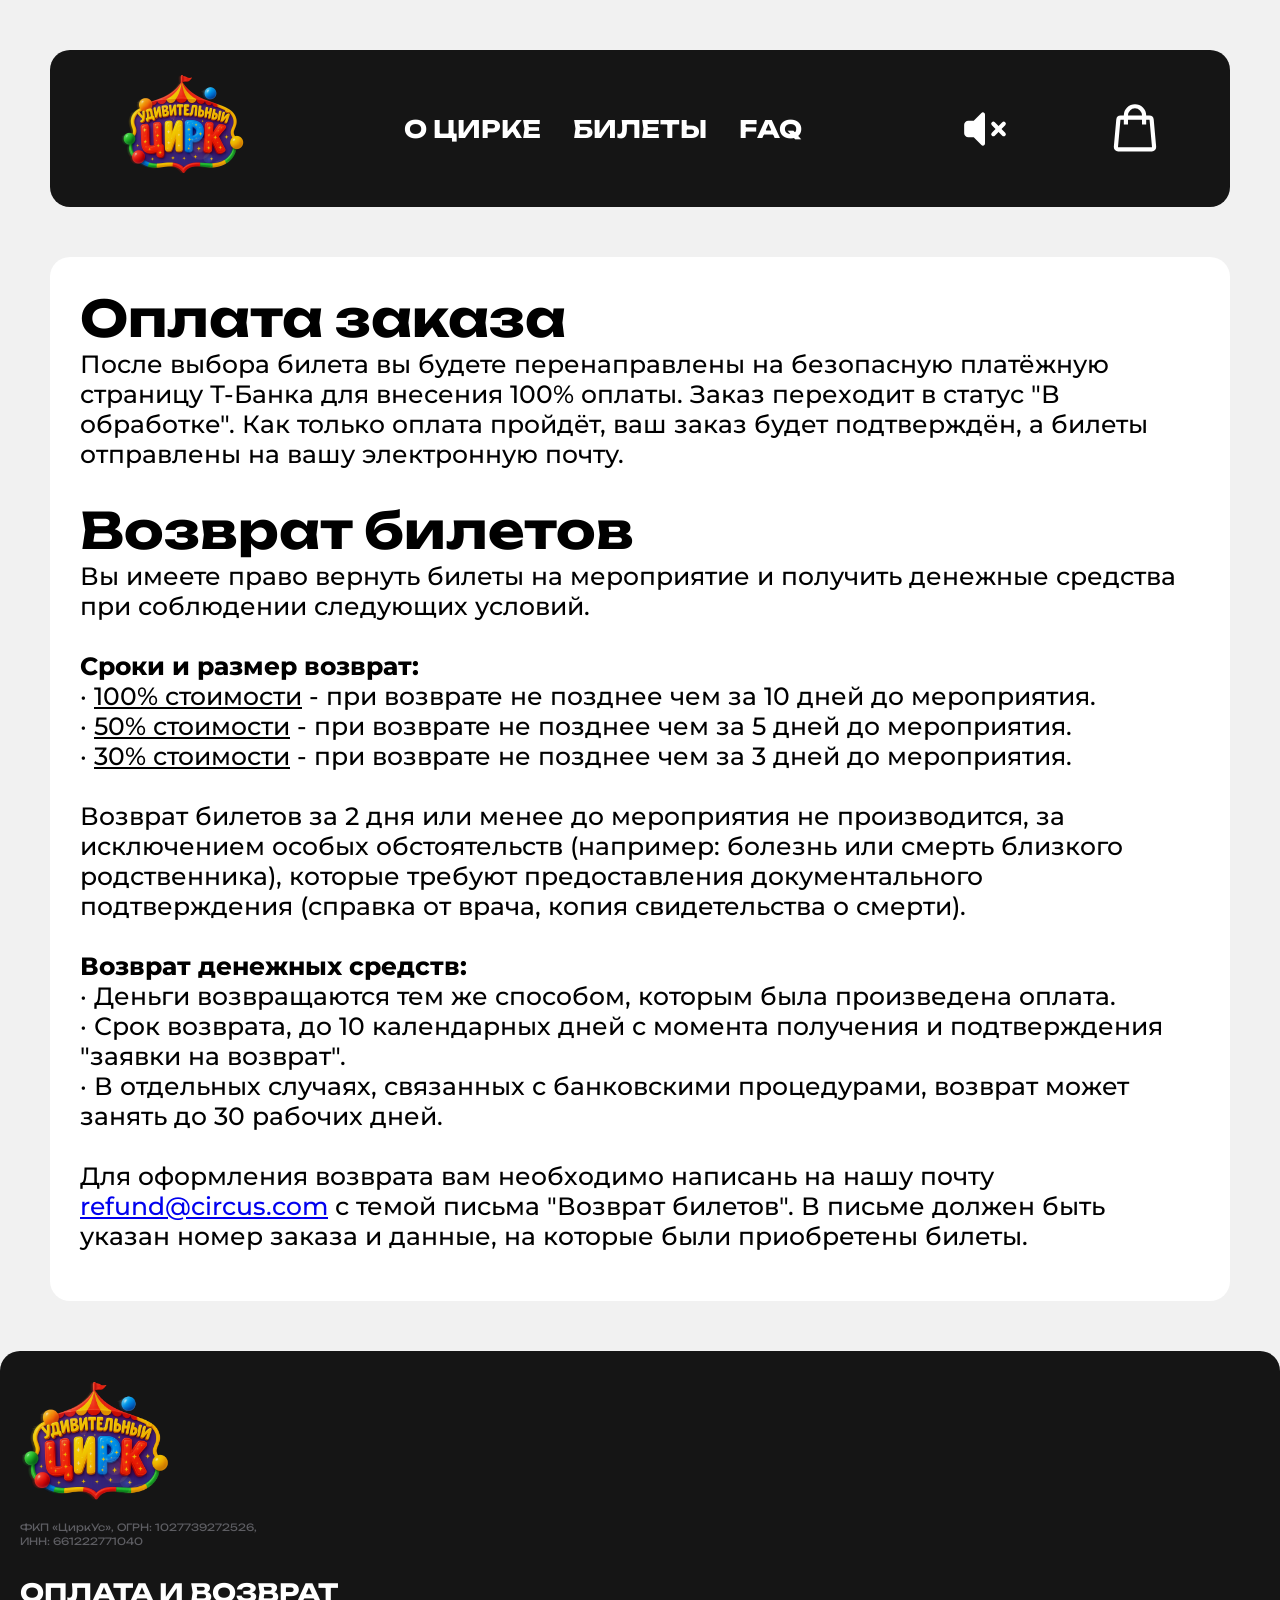
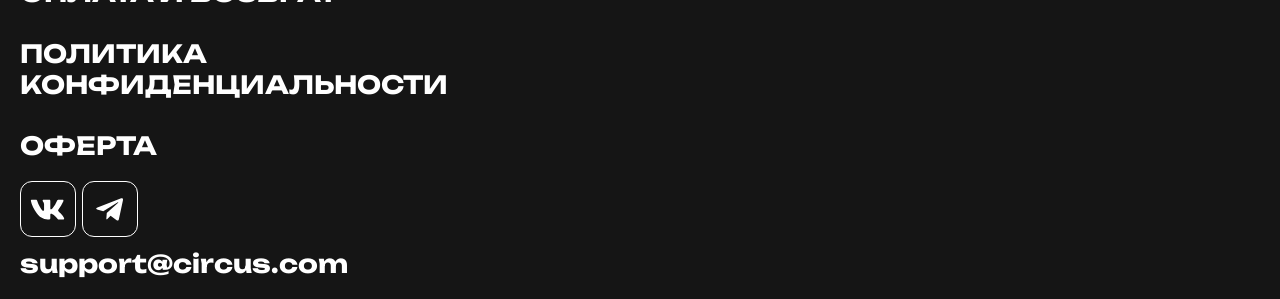
<file: pages/buying.html>
<html>
	<head>
		<title>Оплата и возврат - Удивительный цирк</title>
		<link rel="stylesheet" href="/styles/style.css">
		<link rel="stylesheet" href="/styles/adaptions.css">
		<link rel="icon" type="image/x-icon" href="/images/logocircus.png">
		<meta charset="UTF-8">
		<link rel="preconnect" href="https://fonts.googleapis.com">
		<link rel="preconnect" href="https://fonts.googleapis.com">
		<link rel="preconnect" href="https://fonts.gstatic.com" crossorigin>
		<link href="https://fonts.googleapis.com/css2?family=Montserrat:ital,wght@0,100..900;1,100..900&family=Unbounded:wght@200..900&display=swap" rel="stylesheet">
	</head>

	<body class="other">
		<div class="grid-container">
			<header style="grid-area: box-1">
				<div class="nav">
					<div class="logo">
						<a href="/index.html"> <img src="/images/logocircus.png" width="125px" height="auto" fill="none" alt="Логотип"> </a>
					</div>
					<div class="nav-info">
						<a href="/index.html#about"> О ЦИРКЕ </a>
						<a href="/index.html#events-title"> БИЛЕТЫ </a>
						<a href="/index.html#faq-title"> FAQ </a>
					</div>
					<div class="music-player">
						<button class="button-music" aria-label="Вкл/выкл музыку">
							<svg width="50px" height="50px" viewBox="0 0 24 24" xmlns="http://www.w3.org/2000/svg" id="sound-mute-alt" class="music-stop">
								<path d="M11.38,4.08a1,1,0,0,0-1.09.21L6.59,8H4a2,2,0,0,0-2,2v4a2,2,0,0,0,2,2H6.59l3.7,3.71A1,1,0,0,0,11,20a.84.84,0,0,0,.38-.08A1,1,0,0,0,12,19V5A1,1,0,0,0,11.38,4.08Z" style="fill:#ffffff"></path>
								<path d="M16,15.5a1,1,0,0,1-.71-.29,1,1,0,0,1,0-1.42l5-5a1,1,0,0,1,1.42,1.42l-5,5A1,1,0,0,1,16,15.5Z" style="fill:#ffffff"></path>
								<path d="M21,15.5a1,1,0,0,1-.71-.29l-5-5a1,1,0,0,1,1.42-1.42l5,5a1,1,0,0,1,0,1.42A1,1,0,0,1,21,15.5Z" style="fill:#ffffff"></path>
							</svg>
							<svg width="50px" height="50px" viewBox="0 0 24 24" xmlns="http://www.w3.org/2000/svg" id="sound-max" class="music-play">
								<path d="M18.36,19.36a1,1,0,0,1-.7-.29,1,1,0,0,1,0-1.41,8,8,0,0,0,0-11.32,1,1,0,0,1,1.41-1.41,10,10,0,0,1,0,14.14A1,1,0,0,1,18.36,19.36Z" style="fill:#ffffff"></path>
								<path d="M15.54,16.54a1,1,0,0,1-.71-.3,1,1,0,0,1,0-1.41,4,4,0,0,0,0-5.66,1,1,0,0,1,1.41-1.41,6,6,0,0,1,0,8.48A1,1,0,0,1,15.54,16.54Z" style="fill:#ffffff"></path>
								<path d="M11.38,4.08a1,1,0,0,0-1.09.21L6.59,8H4a2,2,0,0,0-2,2v4a2,2,0,0,0,2,2H6.59l3.7,3.71A1,1,0,0,0,11,20a.84.84,0,0,0,.38-.08A1,1,0,0,0,12,19V5A1,1,0,0,0,11.38,4.08Z" style="fill:#ffffff"></path>
							</svg>
						</button>
					</div>
					<div class="buy">
						<a href="sites/cart.html">
							<svg xmlns="http://www.w3.org/2000/svg" width="50px" height="50px" viewBox="0 0 36 36" fill="none">
								<path d="M6.01887 11.3098C6.09488 10.4664 6.8018 9.82031 7.64862 9.82031H28.346C29.1928 9.82031 29.8997 10.4664 29.9756 11.3098L31.7457 30.9461C31.8319 31.904 31.0776 32.7294 30.1159 32.7294H5.87868C4.91694 32.7294 4.16259 31.904 4.24893 30.9461L6.01887 11.3098Z" stroke="white" stroke-width="3"></path>
								<path d="M24.544 14.7276V8.18217C24.544 4.56722 21.6135 1.63672 17.9986 1.63672C14.3836 1.63672 11.4531 4.56722 11.4531 8.18217V14.7276" stroke="white" stroke-width="3"></path>
							</svg>
						</a>
					</div>
				</div>
			</header>

			<main style="grid-area: box-2">

				<div class="info-container">
					<div class="info">
						<h1 class="info-title">Оплата заказа</h1>
						<div class="info-text">
							После выбора билета вы будете перенаправлены на безопасную платёжную страницу Т-Банка для внесения 100% оплаты. Заказ переходит в статус "В обработке". Как только оплата пройдёт, ваш заказ будет подтверждён, а билеты отправлены на вашу электронную почту.
							<br><br>
						</div>
						<h1 class="info-title">Возврат билетов</h1>
						<div class="info-text" style="padding-bottom: 20px">
							Вы имеете право вернуть билеты на мероприятие и получить денежные средства при соблюдении следующих условий.

							<br><br><b>Сроки и размер возврат:</b>
							<br>· <u>100% стоимости</u> - при возврате не позднее чем за 10 дней до мероприятия.
							<br>· <u>50% стоимости</u> - при возврате не позднее чем за 5 дней до мероприятия.
							<br>· <u>30% стоимости</u> - при возврате не позднее чем за 3 дней до мероприятия.
							<br><br> Возврат билетов за 2 дня или менее до мероприятия не производится, за исключением особых обстоятельств (например: болезнь или смерть близкого родственника), которые требуют предоставления документального подтверждения (справка от врача, копия свидетельства о смерти).
							<br><br><b>Возврат денежных средств:</b>
							<br>· Деньги возвращаются тем же способом, которым была произведена оплата.
							<br>· Срок возврата, до 10 календарных дней с момента получения и подтверждения "заявки на возврат".
							<br>· В отдельных случаях, связанных с банковскими процедурами, возврат может занять до 30 рабочих дней.<br>

							<br>Для оформления возврата вам необходимо написань на нашу почту <a href="mailto:refund@circus.com" class="underline">refund@circus.com</a> с темой письма "Возврат билетов". В письме должен быть указан номер заказа и данные, на которые были приобретены билеты.
						</div>
					</div>
				</div>
			</main>
			<footer style="grid-area: box-3">
				<div class="foot-nav">
					<div class="footer-logo" style="grid-area: footer-box-1">
						<a href="/index.html"> <img src="/images/logocircus.png" width="150px" height="auto" fill="none" alt="Логотип"> </a>
						<div class="doc">
							<p> ФКП «ЦиркУс», ОГРН: 1027739272526, </p>
							<p style="margin-bottom: 10px"> ИНН: 661222771040 </p>
						</div>
					</div>
					<div class="footer-info" style="grid-area: footer-box-2">
						<a href="buying.html"> ОПЛАТА И ВОЗВРАТ </a>
						<a href="privacy.html"> ПОЛИТИКА КОНФИДЕНЦИАЛЬНОСТИ </a>
						<a href="offer.html"> ОФЕРТА </a>
					</div>
					<div class="footer-social" style="grid-area: footer-box-3">
						<div class="footer-icons">
							<a href="https://vk.com/floyzik">
								<svg xmlns="http://www.w3.org/2000/svg" width="56px" height="56px" viewBox="0 0 56 56" fill="none">
									<rect x="0.5" y="0.5" width="55" height="55" rx="11.5" stroke="white"></rect>
									<path d="M42.8056 38.583H39.1585C37.7793 38.583 37.3638 37.4659 34.8914 34.9919C32.7307 32.9095 31.8181 32.6506 31.2715 32.6506C30.5156 32.6506 30.3094 32.8583 30.3094 33.8987V37.1782C30.3094 38.0652 30.0218 38.5846 27.7044 38.5846C25.4563 38.4336 23.2761 37.7506 21.3436 36.5919C19.4111 35.4333 17.7816 33.8321 16.5891 31.9202C13.7588 28.3956 11.7889 24.2599 10.8357 19.8412C10.8357 19.2946 11.0435 18.7992 12.0855 18.7992H15.7293C16.6658 18.7992 17.003 19.2163 17.3706 20.18C19.1398 25.3869 22.1588 29.9161 23.3846 29.9161C23.8544 29.9161 24.059 29.7083 24.059 28.5369V23.1734C23.904 20.7266 22.6046 20.5204 22.6046 19.6351C22.6211 19.4015 22.7279 19.1835 22.9025 19.0274C23.0771 18.8713 23.3056 18.7895 23.5396 18.7992H29.2674C30.0505 18.7992 30.3094 19.1892 30.3094 20.1257V27.3654C30.3094 28.1469 30.6451 28.4058 30.8816 28.4058C31.3514 28.4058 31.7126 28.1469 32.574 27.2871C34.4198 25.0347 35.9282 22.526 37.0521 19.8396C37.1666 19.5167 37.3839 19.2403 37.6705 19.0527C37.9571 18.865 38.2974 18.7766 38.6391 18.8008H42.2846C43.3777 18.8008 43.6094 19.3474 43.3777 20.1273C42.0514 23.0972 40.4109 25.9164 38.4841 28.5369C38.0909 29.1362 37.9343 29.4478 38.4841 30.151C38.8453 30.6976 40.1238 31.7652 40.982 32.78C42.2318 34.0266 43.269 35.4682 44.0537 37.0472C44.367 38.0636 43.846 38.583 42.8056 38.583Z" fill="white"></path>
								</svg>
							</a>
							<a href="https://t.me/floyzik">
								<svg xmlns="http://www.w3.org/2000/svg" width="56px" height="56px" viewBox="0 0 56 56" fill="none">
									<rect x="0.5" y="0.5" width="55" height="55" rx="11.5" stroke="white"></rect>
									<path d="M40.955 19.216L36.8873 38.2589C36.5839 39.6 35.8053 39.9021 34.6803 39.2966L28.5788 34.7967L25.5918 37.6521C25.2898 37.9555 24.9864 38.2589 24.2937 38.2589L24.7702 31.9829L36.1517 21.6405C36.6269 21.1639 36.0215 20.9907 35.416 21.3814L21.2651 30.2954L15.1622 28.4347C13.8211 28.0024 13.8211 27.0923 15.4656 26.4881L39.1803 17.2694C40.3482 16.9231 41.3443 17.5299 40.955 19.216Z" fill="white"></path>
								</svg>
							</a>
						</div>
						<div class="footer-mail">
							<a href="mailto:support@circus.com">support@circus.com</a>
						</div>
					</div>
				</div>
			</footer>
		</div>
	</body>
</html>
</file>
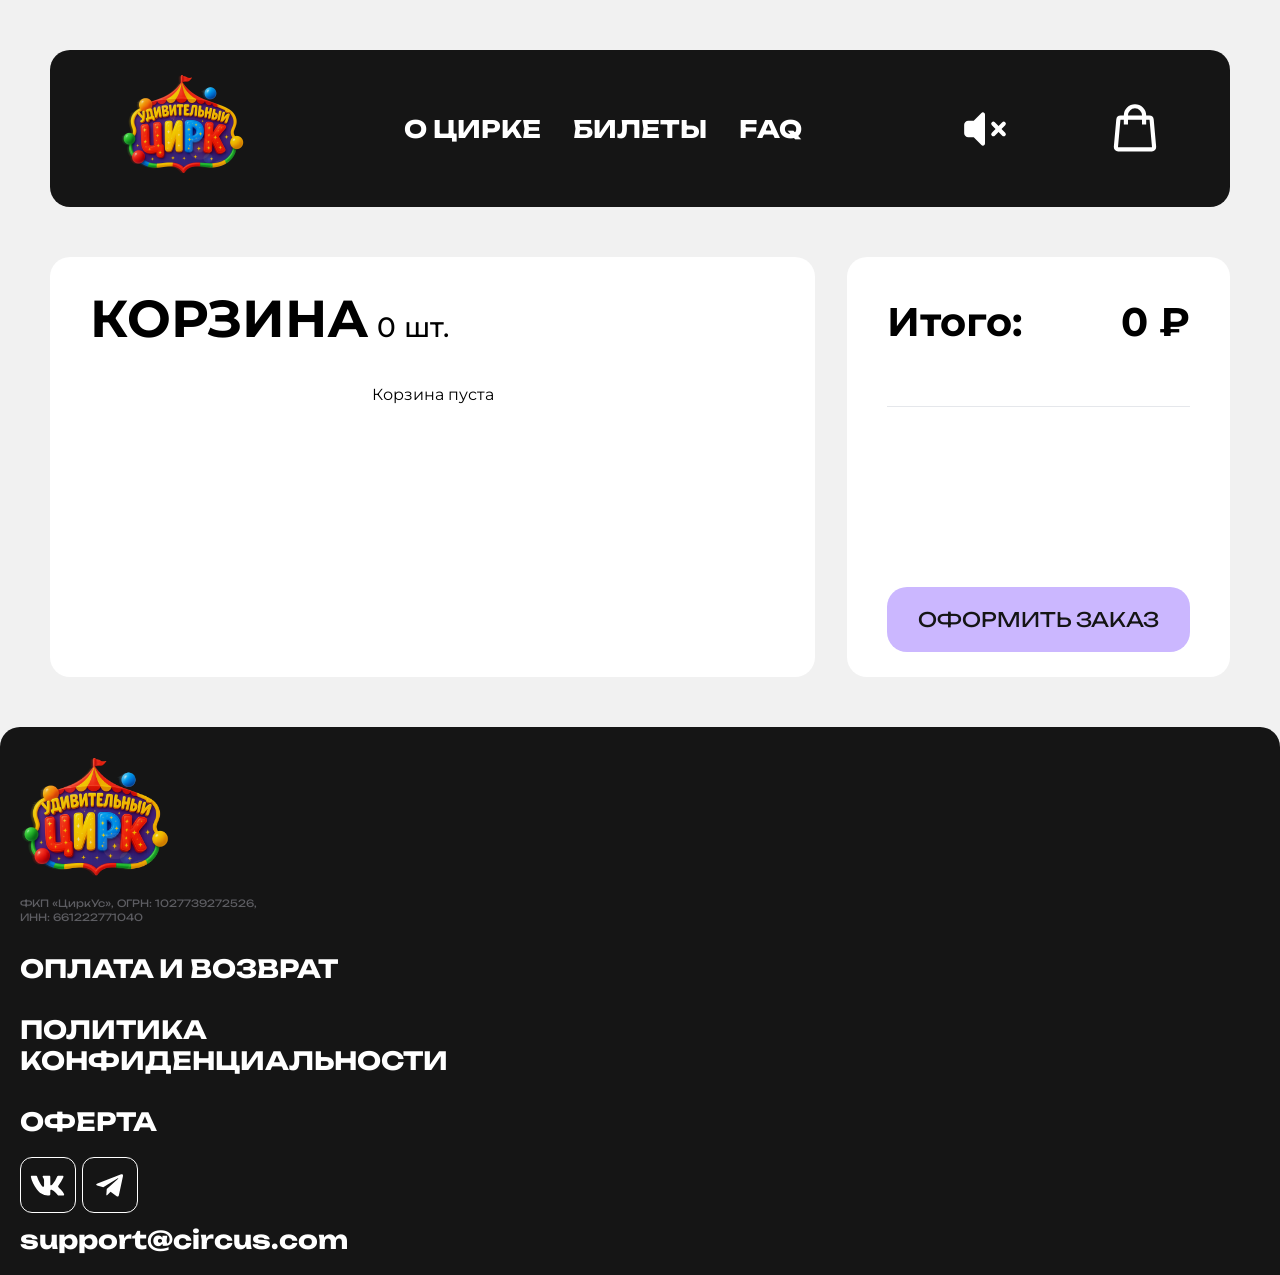
<file: pages/cart.html>
<html>
	<head>
		<title>Главная страница - Удивительный цирк</title>
		<link rel="stylesheet" href="/styles/style.css">
		<link rel="stylesheet" href="/styles/adaptions.css">
		<link rel="icon" type="image/x-icon" href="/images/logocircus.png">
		<meta charset="UTF-8">
		<link rel="preconnect" href="https://fonts.googleapis.com">
		<link rel="preconnect" href="https://fonts.googleapis.com">
		<link rel="preconnect" href="https://fonts.gstatic.com" crossorigin>
		<link href="https://fonts.googleapis.com/css2?family=Montserrat:ital,wght@0,100..900;1,100..900&family=Unbounded:wght@200..900&display=swap" rel="stylesheet">
	</head>
	
	<body>
		<div id="checkout-overlay" class="checkout-overlay hidden">
			<div class="checkout-modal">
				<button class="checkout-close">&times;</button>

				<h2>Оформление заказа</h2>

				<label>ФИО</label>
				<input id="checkout-fullname" type="text" placeholder="Введите ваше ФИО">

				<label>Email</label>
				<input id="checkout-email" type="email" placeholder="Введите email">

				<label>Телефон</label>
				<input id="checkout-phone" type="tel" placeholder="+7 999 999 99 99">

				<p id="checkout-error" class="checkout-error"></p>

				<button id="checkout-submit" class="checkout-submit">Оплатить</button>
			</div>
		</div>


		<div class="grid-container">
			<header style="grid-area: box-1">
				<div class="nav">
					<div class="logo">
						<a href="/index.html"> <img src="/images/logocircus.png" width="125px" height="auto" fill="none" alt="Логотип"> </a>
					</div>
					<div class="nav-info">
						<a href="/index.html#about"> О ЦИРКЕ </a>
						<a href="/index.html#events-title"> БИЛЕТЫ </a>
						<a href="/index.html#faq-title"> FAQ </a>
					</div>
					<div class="music-player">
						<button class="button-music" aria-label="Вкл/выкл музыку">
							<svg width="50px" height="50px" viewBox="0 0 24 24" xmlns="http://www.w3.org/2000/svg" id="sound-mute-alt" class="music-stop">
								<path d="M11.38,4.08a1,1,0,0,0-1.09.21L6.59,8H4a2,2,0,0,0-2,2v4a2,2,0,0,0,2,2H6.59l3.7,3.71A1,1,0,0,0,11,20a.84.84,0,0,0,.38-.08A1,1,0,0,0,12,19V5A1,1,0,0,0,11.38,4.08Z" style="fill:#ffffff"></path>
								<path d="M16,15.5a1,1,0,0,1-.71-.29,1,1,0,0,1,0-1.42l5-5a1,1,0,0,1,1.42,1.42l-5,5A1,1,0,0,1,16,15.5Z" style="fill:#ffffff"></path>
								<path d="M21,15.5a1,1,0,0,1-.71-.29l-5-5a1,1,0,0,1,1.42-1.42l5,5a1,1,0,0,1,0,1.42A1,1,0,0,1,21,15.5Z" style="fill:#ffffff"></path>
							</svg>
							<svg width="50px" height="50px" viewBox="0 0 24 24" xmlns="http://www.w3.org/2000/svg" id="sound-max" class="music-play">
								<path d="M18.36,19.36a1,1,0,0,1-.7-.29,1,1,0,0,1,0-1.41,8,8,0,0,0,0-11.32,1,1,0,0,1,1.41-1.41,10,10,0,0,1,0,14.14A1,1,0,0,1,18.36,19.36Z" style="fill:#ffffff"></path>
								<path d="M15.54,16.54a1,1,0,0,1-.71-.3,1,1,0,0,1,0-1.41,4,4,0,0,0,0-5.66,1,1,0,0,1,1.41-1.41,6,6,0,0,1,0,8.48A1,1,0,0,1,15.54,16.54Z" style="fill:#ffffff"></path>
								<path d="M11.38,4.08a1,1,0,0,0-1.09.21L6.59,8H4a2,2,0,0,0-2,2v4a2,2,0,0,0,2,2H6.59l3.7,3.71A1,1,0,0,0,11,20a.84.84,0,0,0,.38-.08A1,1,0,0,0,12,19V5A1,1,0,0,0,11.38,4.08Z" style="fill:#ffffff"></path>
							</svg>
						</button>
					</div>
					<div class="buy">
						<a href="cart.html">
							<svg xmlns="http://www.w3.org/2000/svg" width="50px" height="50px" viewBox="0 0 36 36" fill="none">
								<path d="M6.01887 11.3098C6.09488 10.4664 6.8018 9.82031 7.64862 9.82031H28.346C29.1928 9.82031 29.8997 10.4664 29.9756 11.3098L31.7457 30.9461C31.8319 31.904 31.0776 32.7294 30.1159 32.7294H5.87868C4.91694 32.7294 4.16259 31.904 4.24893 30.9461L6.01887 11.3098Z" stroke="white" stroke-width="3"></path>
								<path d="M24.544 14.7276V8.18217C24.544 4.56722 21.6135 1.63672 17.9986 1.63672C14.3836 1.63672 11.4531 4.56722 11.4531 8.18217V14.7276" stroke="white" stroke-width="3"></path>
							</svg>
						</a>
					</div>
				</div>
			</header>

			<main style="grid-area: box-2">
				<div class="cart-page">

					<div class="cart-left">
						<h1 class="cart-title">КОРЗИНА<a>&nbsp; / {x} шт.</a></h1>
						<div class="cart-products">

							<!--Пример билета-->
							<div class="cart-ticket-card">
								<div class="cart-ticket-image">
									<img src="/images/ticket.png" alt="Билет Стандарт" width="250" height="auto">
								</div>
								<div class="cart-info-container-container">
									<div class="cart-info-container-left">
										<!--Информация-->
										<div class="cart-ticket-info">
											<h2>Билет "ЦиркУС"</h2>
											<p class="cart-ticket-desc">Доступ на основное представление</p>
										</div>
										<div class="cart-ticket-info">
											<!--Ряд и место-->
											<div class="cart-pos">Ряд - 1</div>
											<div class="cart-pos">Место - 5</div>
										</div>
										<div class="cart-ticket-info">
											<!--Отмена выбранного билета, то есть удалять его с корзины и убирать таймаут-->
											<button class="cart-cancel-btn">
												<svg xmlns="http://www.w3.org/2000/svg" width="20px" height="20px" viewBox="0 0 20 20" fill="none">
													<line x1="2" y1="2" x2="18" y2="18" stroke="black" stroke-width="2" stroke-linecap="round"></line>
													<line x1="18" y1="2" x2="2" y2="18" stroke="black" stroke-width="2" stroke-linecap="round"></line>
												</svg>
											</button>
										</div>
									</div>
									<div class="cart-ticket-info" style="align-items: flex-end;">
										(цена) ₽ <!--Общая цена билета-->
									</div>
								</div>
							</div>
							<!--Конец примера билета-->

						</div>
					</div>

					<div class="cart-right">
						<div class="cart-info-container-container">
							<div class="cart-info-container-right">
								<div class="cart-total">
									<h1>Итого:</h1>
									<h1>(Цена) ₽</h1> <!--Сумма итоговой цены, по ценам билетов, если в корзине лежит много билетов на -->
								</div>
								<button class="order-btn" onclick="checkout()">ОФОРМИТЬ ЗАКАЗ</button>
							</div>
						</div>
					</div>
				</div>
			</main>

			<footer style="grid-area: box-3">
				<div class="foot-nav">
					<div class="footer-logo" style="grid-area: footer-box-1">
						<a href="/index.html"> <img src="/images/logocircus.png" width="150px" height="auto" fill="none" alt="Логотип"> </a>
						<div class="doc">
							<p> ФКП «ЦиркУс», ОГРН: 1027739272526, </p>
							<p style="margin-bottom: 10px"> ИНН: 661222771040 </p>
						</div>
					</div>
					<div class="footer-info" style="grid-area: footer-box-2">
						<a href="buying.html"> ОПЛАТА И ВОЗВРАТ </a>
						<a href="privacy.html"> ПОЛИТИКА КОНФИДЕНЦИАЛЬНОСТИ </a>
						<a href="offer.html"> ОФЕРТА </a>
					</div>
					<div class="footer-social" style="grid-area: footer-box-3">
						<div class="footer-icons">
							<a href="https://vk.com/floyzik">
								<svg xmlns="http://www.w3.org/2000/svg" width="56px" height="56px" viewBox="0 0 56 56" fill="none">
									<rect x="0.5" y="0.5" width="55" height="55" rx="11.5" stroke="white"></rect>
									<path d="M42.8056 38.583H39.1585C37.7793 38.583 37.3638 37.4659 34.8914 34.9919C32.7307 32.9095 31.8181 32.6506 31.2715 32.6506C30.5156 32.6506 30.3094 32.8583 30.3094 33.8987V37.1782C30.3094 38.0652 30.0218 38.5846 27.7044 38.5846C25.4563 38.4336 23.2761 37.7506 21.3436 36.5919C19.4111 35.4333 17.7816 33.8321 16.5891 31.9202C13.7588 28.3956 11.7889 24.2599 10.8357 19.8412C10.8357 19.2946 11.0435 18.7992 12.0855 18.7992H15.7293C16.6658 18.7992 17.003 19.2163 17.3706 20.18C19.1398 25.3869 22.1588 29.9161 23.3846 29.9161C23.8544 29.9161 24.059 29.7083 24.059 28.5369V23.1734C23.904 20.7266 22.6046 20.5204 22.6046 19.6351C22.6211 19.4015 22.7279 19.1835 22.9025 19.0274C23.0771 18.8713 23.3056 18.7895 23.5396 18.7992H29.2674C30.0505 18.7992 30.3094 19.1892 30.3094 20.1257V27.3654C30.3094 28.1469 30.6451 28.4058 30.8816 28.4058C31.3514 28.4058 31.7126 28.1469 32.574 27.2871C34.4198 25.0347 35.9282 22.526 37.0521 19.8396C37.1666 19.5167 37.3839 19.2403 37.6705 19.0527C37.9571 18.865 38.2974 18.7766 38.6391 18.8008H42.2846C43.3777 18.8008 43.6094 19.3474 43.3777 20.1273C42.0514 23.0972 40.4109 25.9164 38.4841 28.5369C38.0909 29.1362 37.9343 29.4478 38.4841 30.151C38.8453 30.6976 40.1238 31.7652 40.982 32.78C42.2318 34.0266 43.269 35.4682 44.0537 37.0472C44.367 38.0636 43.846 38.583 42.8056 38.583Z" fill="white"></path>
								</svg>
							</a>
							<a href="https://t.me/floyzik">
								<svg xmlns="http://www.w3.org/2000/svg" width="56px" height="56px" viewBox="0 0 56 56" fill="none">
									<rect x="0.5" y="0.5" width="55" height="55" rx="11.5" stroke="white"></rect>
									<path d="M40.955 19.216L36.8873 38.2589C36.5839 39.6 35.8053 39.9021 34.6803 39.2966L28.5788 34.7967L25.5918 37.6521C25.2898 37.9555 24.9864 38.2589 24.2937 38.2589L24.7702 31.9829L36.1517 21.6405C36.6269 21.1639 36.0215 20.9907 35.416 21.3814L21.2651 30.2954L15.1622 28.4347C13.8211 28.0024 13.8211 27.0923 15.4656 26.4881L39.1803 17.2694C40.3482 16.9231 41.3443 17.5299 40.955 19.216Z" fill="white"></path>
								</svg>
							</a>
						</div>
						<div class="footer-mail">
							<a href="mailto:support@circus.com">support@circus.com</a>
						</div>
					</div>
				</div>
			</footer>
		</div>

		<script src="/js/app.js"></script>
	</body>
</html>
</file>
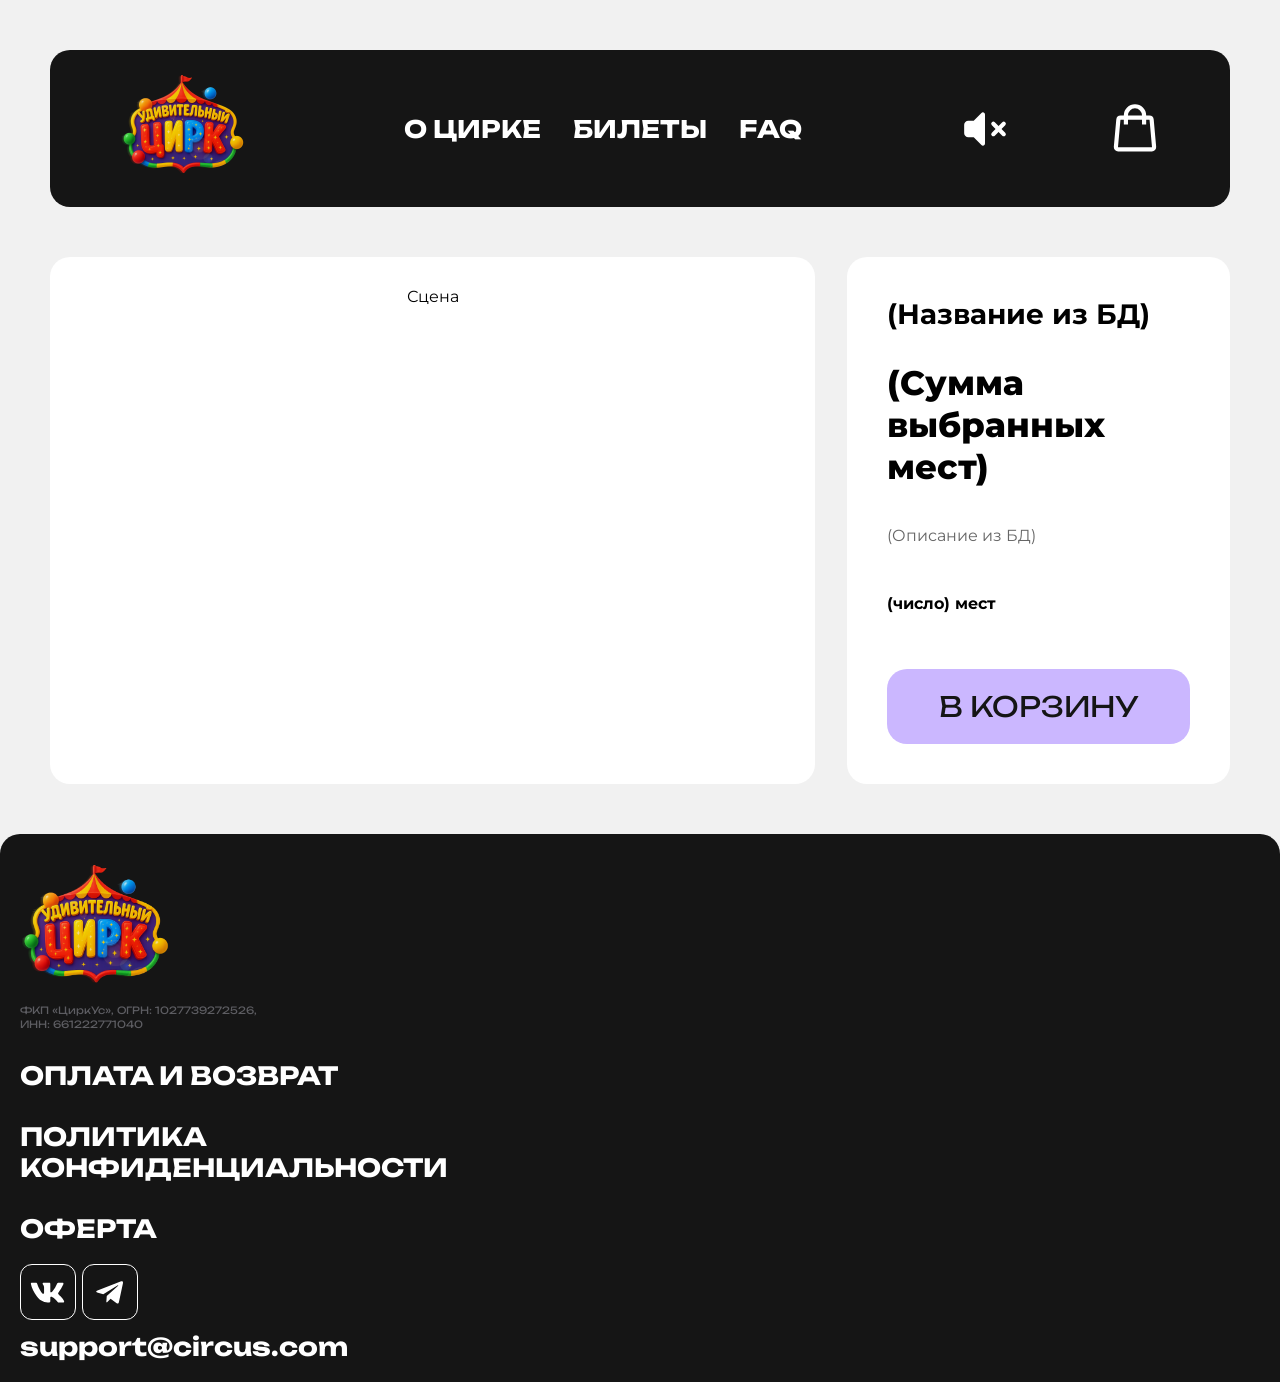
<file: pages/event.html>
<html>
	<head>
		<title>Главная страница - Удивительный цирк</title>
		<link rel="stylesheet" href="/styles/style.css">
		<link rel="stylesheet" href="/styles/adaptions.css">
		<link rel="icon" type="image/x-icon" href="/images/logocircus.png">
		<meta charset="UTF-8">
		<link rel="preconnect" href="https://fonts.googleapis.com">
		<link rel="preconnect" href="https://fonts.googleapis.com">
		<link rel="preconnect" href="https://fonts.gstatic.com" crossorigin>
		<link href="https://fonts.googleapis.com/css2?family=Montserrat:ital,wght@0,100..900;1,100..900&family=Unbounded:wght@200..900&display=swap" rel="stylesheet">
	</head>
	
	<body>
		<div class="grid-container">
			<header style="grid-area: box-1">
				<div class="nav">
					<div class="logo">
						<a href="/index.html"> <img src="/images/logocircus.png" width="125px" height="auto" fill="none" alt="Логотип"> </a>
					</div>
					<div class="nav-info">
						<a href="/index.html#about"> О ЦИРКЕ </a>
						<a href="/index.html#events-title"> БИЛЕТЫ </a>
						<a href="/index.html#faq-title"> FAQ </a>
					</div>
					<div class="music-player">
						<button class="button-music" aria-label="Вкл/выкл музыку">
							<svg width="50px" height="50px" viewBox="0 0 24 24" xmlns="http://www.w3.org/2000/svg" id="sound-mute-alt" class="music-stop">
								<path d="M11.38,4.08a1,1,0,0,0-1.09.21L6.59,8H4a2,2,0,0,0-2,2v4a2,2,0,0,0,2,2H6.59l3.7,3.71A1,1,0,0,0,11,20a.84.84,0,0,0,.38-.08A1,1,0,0,0,12,19V5A1,1,0,0,0,11.38,4.08Z" style="fill:#ffffff"></path>
								<path d="M16,15.5a1,1,0,0,1-.71-.29,1,1,0,0,1,0-1.42l5-5a1,1,0,0,1,1.42,1.42l-5,5A1,1,0,0,1,16,15.5Z" style="fill:#ffffff"></path>
								<path d="M21,15.5a1,1,0,0,1-.71-.29l-5-5a1,1,0,0,1,1.42-1.42l5,5a1,1,0,0,1,0,1.42A1,1,0,0,1,21,15.5Z" style="fill:#ffffff"></path>
							</svg>
							<svg width="50px" height="50px" viewBox="0 0 24 24" xmlns="http://www.w3.org/2000/svg" id="sound-max" class="music-play">
								<path d="M18.36,19.36a1,1,0,0,1-.7-.29,1,1,0,0,1,0-1.41,8,8,0,0,0,0-11.32,1,1,0,0,1,1.41-1.41,10,10,0,0,1,0,14.14A1,1,0,0,1,18.36,19.36Z" style="fill:#ffffff"></path>
								<path d="M15.54,16.54a1,1,0,0,1-.71-.3,1,1,0,0,1,0-1.41,4,4,0,0,0,0-5.66,1,1,0,0,1,1.41-1.41,6,6,0,0,1,0,8.48A1,1,0,0,1,15.54,16.54Z" style="fill:#ffffff"></path>
								<path d="M11.38,4.08a1,1,0,0,0-1.09.21L6.59,8H4a2,2,0,0,0-2,2v4a2,2,0,0,0,2,2H6.59l3.7,3.71A1,1,0,0,0,11,20a.84.84,0,0,0,.38-.08A1,1,0,0,0,12,19V5A1,1,0,0,0,11.38,4.08Z" style="fill:#ffffff"></path>
							</svg>
						</button>
					</div>
					<div class="buy">
						<a href="cart.html">
							<svg xmlns="http://www.w3.org/2000/svg" width="50px" height="50px" viewBox="0 0 36 36" fill="none">
								<path d="M6.01887 11.3098C6.09488 10.4664 6.8018 9.82031 7.64862 9.82031H28.346C29.1928 9.82031 29.8997 10.4664 29.9756 11.3098L31.7457 30.9461C31.8319 31.904 31.0776 32.7294 30.1159 32.7294H5.87868C4.91694 32.7294 4.16259 31.904 4.24893 30.9461L6.01887 11.3098Z" stroke="white" stroke-width="3"></path>
								<path d="M24.544 14.7276V8.18217C24.544 4.56722 21.6135 1.63672 17.9986 1.63672C14.3836 1.63672 11.4531 4.56722 11.4531 8.18217V14.7276" stroke="white" stroke-width="3"></path>
							</svg>
						</a>
					</div>
				</div>
			</header>
			
			<main style="grid-area: box-2">
				<div class="product-page">

					<div class="product-left">
						<div class="scena">
							Сцена
						</div>
						<div class="choose-seat">
							<!--Таблица мест-->
							<table id="seats"></table>

						</div>
					</div>

					<div class="product-right">
						<div class="product-info-container-container">
							<div class="product-info-container">
								<h1 class="product-title">(Название из БД)</h1>
								<div class="product-price">(Сумма выбранных мест)</div>
								<p class="product-desc">(Описание из БД)</p>
								<div class="product-quantity">
									<div class="qty-count">(число) мест</div><!-- Должно быть написано число выбарнных мест -->
								</div>
                                <a class="cart-btn" href="cart.html" onclick="addToCart(); return false;">
                                    <div>
                                        В КОРЗИНУ
                                    </div>
                                </a>
							</div>
						</div>
					</div>
				</div>

			</main>

			<footer style="grid-area: box-3">
				<div class="foot-nav">
					<div class="footer-logo" style="grid-area: footer-box-1">
						<a href="/index.html"> <img src="/images/logocircus.png" width="150px" height="auto" fill="none" alt="Логотип"> </a>
						<div class="doc">
							<p> ФКП «ЦиркУс», ОГРН: 1027739272526, </p>
							<p style="margin-bottom: 10px"> ИНН: 661222771040 </p>
						</div>
					</div>
					<div class="footer-info" style="grid-area: footer-box-2">
						<a href="buying.html"> ОПЛАТА И ВОЗВРАТ </a>
						<a href="privacy.html"> ПОЛИТИКА КОНФИДЕНЦИАЛЬНОСТИ </a>
						<a href="offer.html"> ОФЕРТА </a>
					</div>
					<div class="footer-social" style="grid-area: footer-box-3">
						<div class="footer-icons">
							<a href="https://vk.com/floyzik">
								<svg xmlns="http://www.w3.org/2000/svg" width="56px" height="56px" viewBox="0 0 56 56" fill="none">
									<rect x="0.5" y="0.5" width="55" height="55" rx="11.5" stroke="white"></rect>
									<path d="M42.8056 38.583H39.1585C37.7793 38.583 37.3638 37.4659 34.8914 34.9919C32.7307 32.9095 31.8181 32.6506 31.2715 32.6506C30.5156 32.6506 30.3094 32.8583 30.3094 33.8987V37.1782C30.3094 38.0652 30.0218 38.5846 27.7044 38.5846C25.4563 38.4336 23.2761 37.7506 21.3436 36.5919C19.4111 35.4333 17.7816 33.8321 16.5891 31.9202C13.7588 28.3956 11.7889 24.2599 10.8357 19.8412C10.8357 19.2946 11.0435 18.7992 12.0855 18.7992H15.7293C16.6658 18.7992 17.003 19.2163 17.3706 20.18C19.1398 25.3869 22.1588 29.9161 23.3846 29.9161C23.8544 29.9161 24.059 29.7083 24.059 28.5369V23.1734C23.904 20.7266 22.6046 20.5204 22.6046 19.6351C22.6211 19.4015 22.7279 19.1835 22.9025 19.0274C23.0771 18.8713 23.3056 18.7895 23.5396 18.7992H29.2674C30.0505 18.7992 30.3094 19.1892 30.3094 20.1257V27.3654C30.3094 28.1469 30.6451 28.4058 30.8816 28.4058C31.3514 28.4058 31.7126 28.1469 32.574 27.2871C34.4198 25.0347 35.9282 22.526 37.0521 19.8396C37.1666 19.5167 37.3839 19.2403 37.6705 19.0527C37.9571 18.865 38.2974 18.7766 38.6391 18.8008H42.2846C43.3777 18.8008 43.6094 19.3474 43.3777 20.1273C42.0514 23.0972 40.4109 25.9164 38.4841 28.5369C38.0909 29.1362 37.9343 29.4478 38.4841 30.151C38.8453 30.6976 40.1238 31.7652 40.982 32.78C42.2318 34.0266 43.269 35.4682 44.0537 37.0472C44.367 38.0636 43.846 38.583 42.8056 38.583Z" fill="white"></path>
								</svg>
							</a>
							<a href="https://t.me/floyzik">
								<svg xmlns="http://www.w3.org/2000/svg" width="56px" height="56px" viewBox="0 0 56 56" fill="none">
									<rect x="0.5" y="0.5" width="55" height="55" rx="11.5" stroke="white"></rect>
									<path d="M40.955 19.216L36.8873 38.2589C36.5839 39.6 35.8053 39.9021 34.6803 39.2966L28.5788 34.7967L25.5918 37.6521C25.2898 37.9555 24.9864 38.2589 24.2937 38.2589L24.7702 31.9829L36.1517 21.6405C36.6269 21.1639 36.0215 20.9907 35.416 21.3814L21.2651 30.2954L15.1622 28.4347C13.8211 28.0024 13.8211 27.0923 15.4656 26.4881L39.1803 17.2694C40.3482 16.9231 41.3443 17.5299 40.955 19.216Z" fill="white"></path>
								</svg>
							</a>
						</div>
						<div class="footer-mail">
							<a href="mailto:support@circus.com">support@circus.com</a>
						</div>
					</div>
				</div>
			</footer>
		</div>
		
		<script src="/js/app.js"></script>
	</body>
</html>
</file>
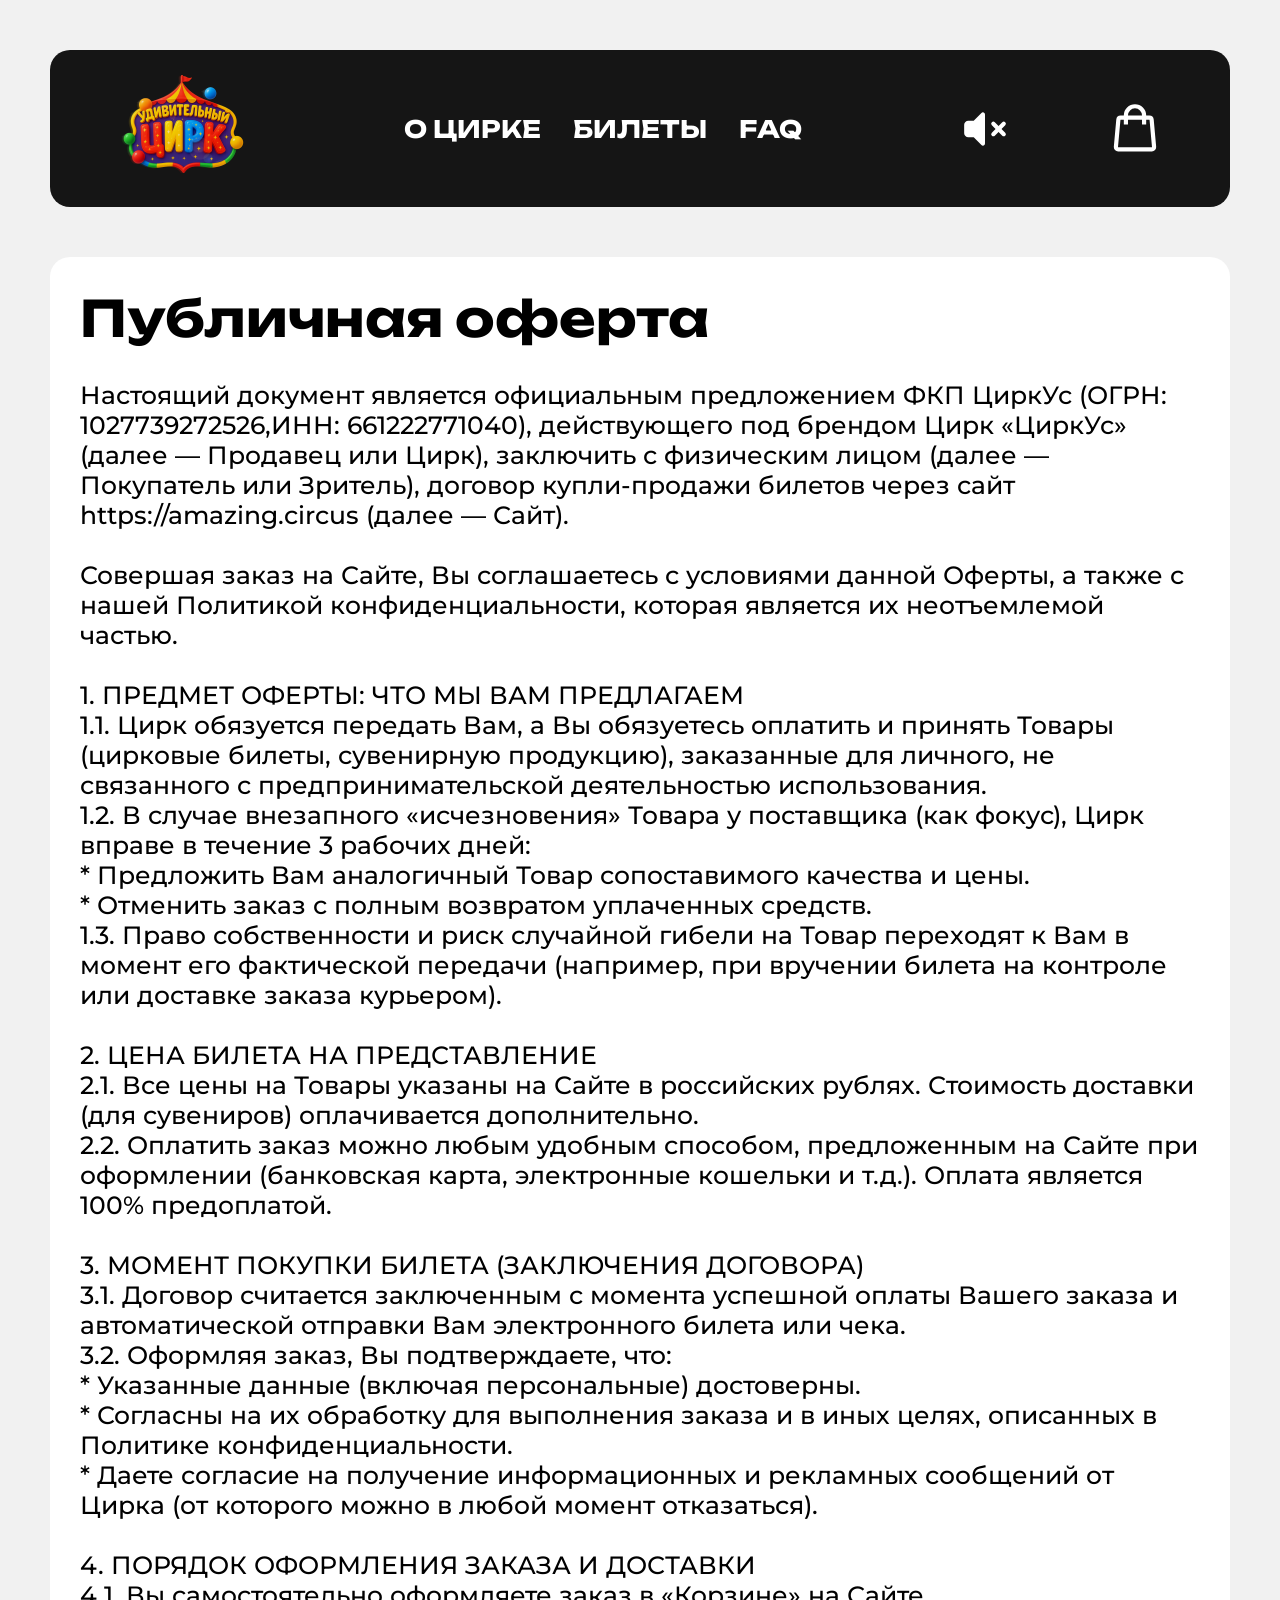
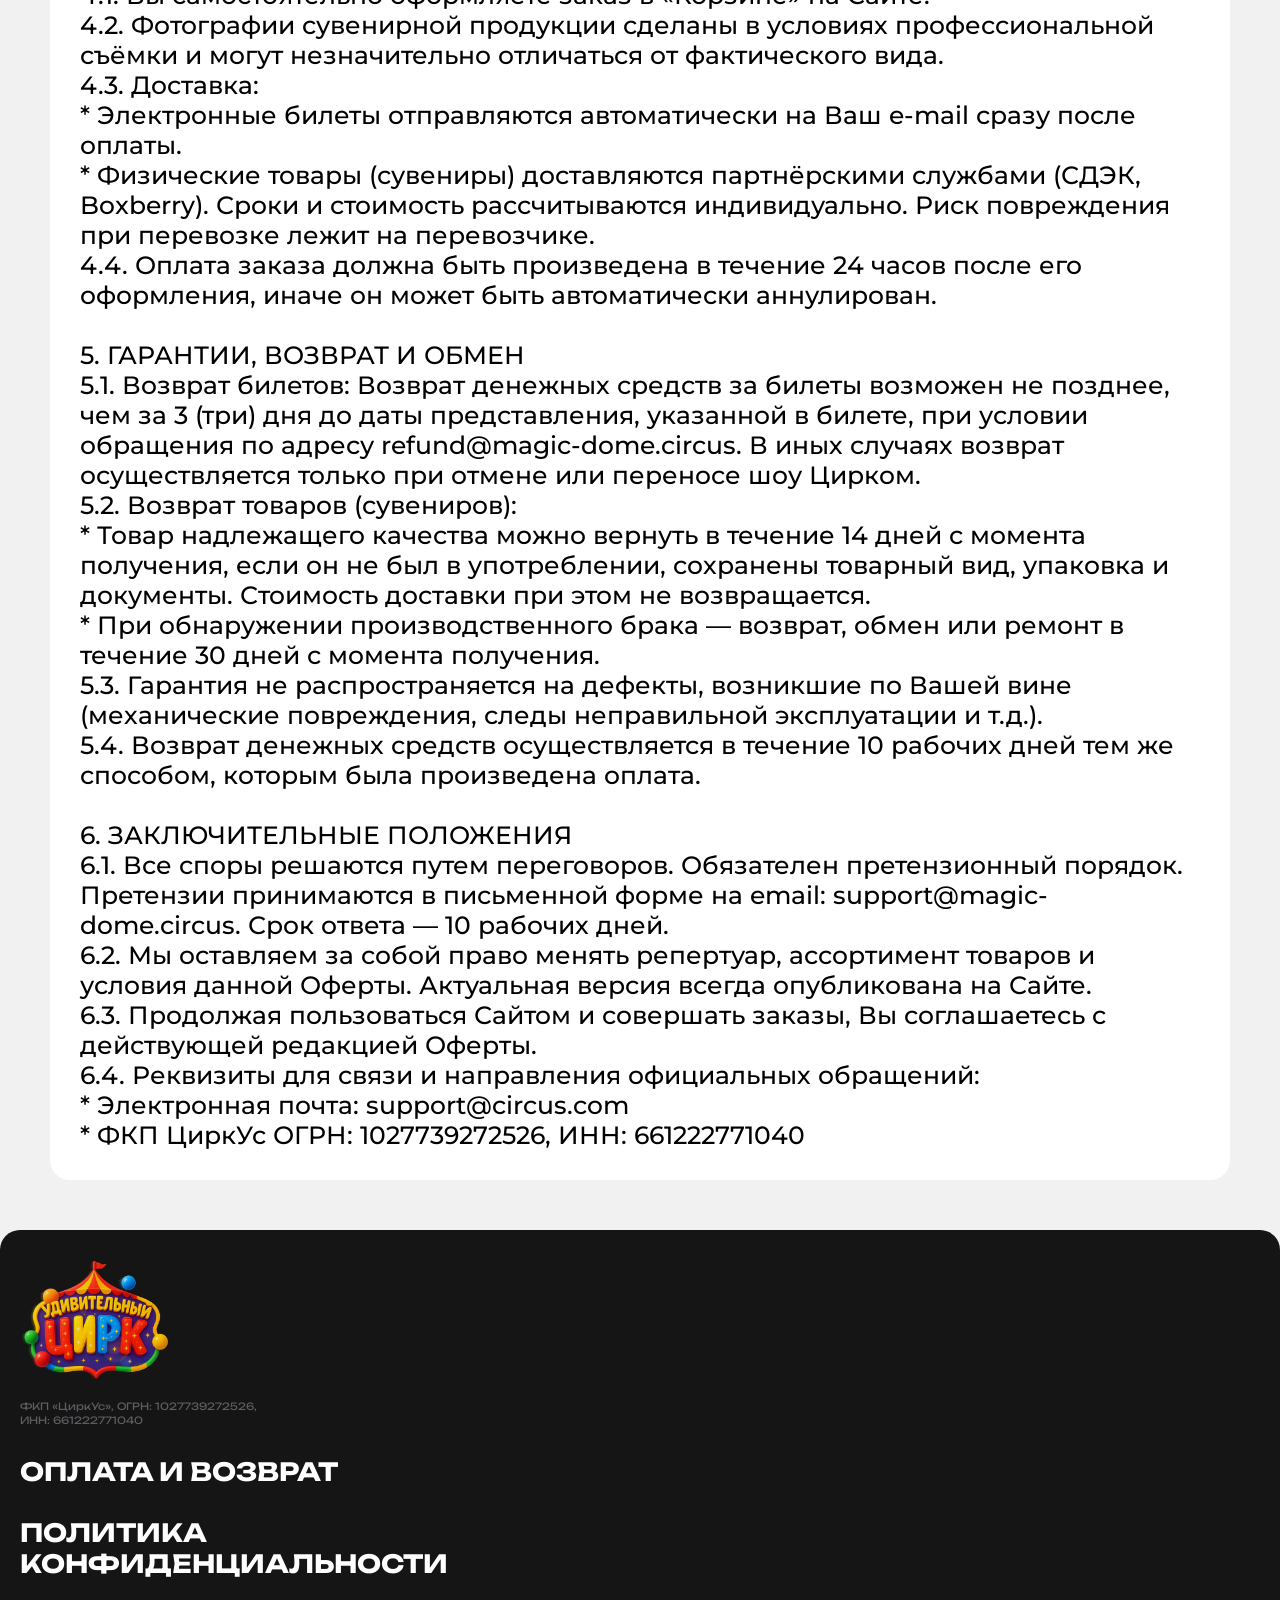
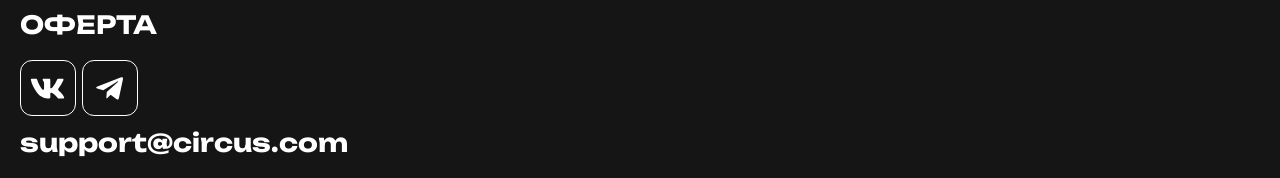
<file: pages/offer.html>
<html>
	<head>
		<title>Публичная оферта - Удивительный цирк</title>
		<link rel="stylesheet" href="/styles/style.css">
		<link rel="stylesheet" href="/styles/adaptions.css">
		<link rel="icon" type="image/x-icon" href="/images/logocircus.png">
		<meta charset="UTF-8">
		<link rel="preconnect" href="https://fonts.googleapis.com">
		<link rel="preconnect" href="https://fonts.googleapis.com">
		<link rel="preconnect" href="https://fonts.gstatic.com" crossorigin>
		<link href="https://fonts.googleapis.com/css2?family=Montserrat:ital,wght@0,100..900;1,100..900&family=Unbounded:wght@200..900&display=swap" rel="stylesheet">
	</head>

	<body class="other">
		<div class="grid-container">
			<header style="grid-area: box-1">
				<div class="nav">
					<div class="logo">
						<a href="/index.html"> <img src="/images/logocircus.png" width="125px" height="auto" fill="none" alt="Логотип"> </a>
					</div>
					<div class="nav-info">
						<a href="/index.html#about"> О ЦИРКЕ </a>
						<a href="/index.html#events-title"> БИЛЕТЫ </a>
						<a href="/index.html#faq-title"> FAQ </a>
					</div>
					<div class="music-player">
						<button class="button-music" aria-label="Вкл/выкл музыку">
							<svg width="50px" height="50px" viewBox="0 0 24 24" xmlns="http://www.w3.org/2000/svg" id="sound-mute-alt" class="music-stop">
								<path d="M11.38,4.08a1,1,0,0,0-1.09.21L6.59,8H4a2,2,0,0,0-2,2v4a2,2,0,0,0,2,2H6.59l3.7,3.71A1,1,0,0,0,11,20a.84.84,0,0,0,.38-.08A1,1,0,0,0,12,19V5A1,1,0,0,0,11.38,4.08Z" style="fill:#ffffff"></path>
								<path d="M16,15.5a1,1,0,0,1-.71-.29,1,1,0,0,1,0-1.42l5-5a1,1,0,0,1,1.42,1.42l-5,5A1,1,0,0,1,16,15.5Z" style="fill:#ffffff"></path>
								<path d="M21,15.5a1,1,0,0,1-.71-.29l-5-5a1,1,0,0,1,1.42-1.42l5,5a1,1,0,0,1,0,1.42A1,1,0,0,1,21,15.5Z" style="fill:#ffffff"></path>
							</svg>
							<svg width="50px" height="50px" viewBox="0 0 24 24" xmlns="http://www.w3.org/2000/svg" id="sound-max" class="music-play">
								<path d="M18.36,19.36a1,1,0,0,1-.7-.29,1,1,0,0,1,0-1.41,8,8,0,0,0,0-11.32,1,1,0,0,1,1.41-1.41,10,10,0,0,1,0,14.14A1,1,0,0,1,18.36,19.36Z" style="fill:#ffffff"></path>
								<path d="M15.54,16.54a1,1,0,0,1-.71-.3,1,1,0,0,1,0-1.41,4,4,0,0,0,0-5.66,1,1,0,0,1,1.41-1.41,6,6,0,0,1,0,8.48A1,1,0,0,1,15.54,16.54Z" style="fill:#ffffff"></path>
								<path d="M11.38,4.08a1,1,0,0,0-1.09.21L6.59,8H4a2,2,0,0,0-2,2v4a2,2,0,0,0,2,2H6.59l3.7,3.71A1,1,0,0,0,11,20a.84.84,0,0,0,.38-.08A1,1,0,0,0,12,19V5A1,1,0,0,0,11.38,4.08Z" style="fill:#ffffff"></path>
							</svg>
						</button>
					</div>
					<div class="buy">
						<a href="sites/cart.html">
							<svg xmlns="http://www.w3.org/2000/svg" width="50px" height="50px" viewBox="0 0 36 36" fill="none">
								<path d="M6.01887 11.3098C6.09488 10.4664 6.8018 9.82031 7.64862 9.82031H28.346C29.1928 9.82031 29.8997 10.4664 29.9756 11.3098L31.7457 30.9461C31.8319 31.904 31.0776 32.7294 30.1159 32.7294H5.87868C4.91694 32.7294 4.16259 31.904 4.24893 30.9461L6.01887 11.3098Z" stroke="white" stroke-width="3"></path>
								<path d="M24.544 14.7276V8.18217C24.544 4.56722 21.6135 1.63672 17.9986 1.63672C14.3836 1.63672 11.4531 4.56722 11.4531 8.18217V14.7276" stroke="white" stroke-width="3"></path>
							</svg>
						</a>
					</div>
				</div>
			</header>

			<main style="grid-area: box-2">

				<div class="info-container">
					<div class="info">
						<h1 class="info-title">Публичная оферта</h1><br>
						<div class="info-text">
							Настоящий документ является официальным предложением ФКП ЦиркУс (ОГРН: 1027739272526,ИНН: 661222771040), действующего под брендом Цирк «ЦиркУс» (далее — Продавец или Цирк), заключить с физическим лицом (далее — Покупатель или Зритель), договор купли-продажи билетов через сайт https://amazing.circus (далее — Сайт).
							<br><br>
							Совершая заказ на Сайте, Вы соглашаетесь с условиями данной Оферты, а также с нашей Политикой конфиденциальности, которая является их неотъемлемой частью.
							<br><br>
							1. ПРЕДМЕТ ОФЕРТЫ: ЧТО МЫ ВАМ ПРЕДЛАГАЕМ

							<br>1.1. Цирк обязуется передать Вам, а Вы обязуетесь оплатить и принять Товары (цирковые билеты, сувенирную продукцию), заказанные для личного, не связанного с предпринимательской деятельностью использования.
							<br>1.2. В случае внезапного «исчезновения» Товара у поставщика (как фокус), Цирк вправе в течение 3 рабочих дней:
							<br>* Предложить Вам аналогичный Товар сопоставимого качества и цены.
							<br>* Отменить заказ с полным возвратом уплаченных средств.
							<br>1.3. Право собственности и риск случайной гибели на Товар переходят к Вам в момент его фактической передачи (например, при вручении билета на контроле или доставке заказа курьером).

							<br><br>2. ЦЕНА БИЛЕТА НА ПРЕДСТАВЛЕНИЕ

							<br>2.1. Все цены на Товары указаны на Сайте в российских рублях. Стоимость доставки (для сувениров) оплачивается дополнительно.
							<br>2.2. Оплатить заказ можно любым удобным способом, предложенным на Сайте при оформлении (банковская карта, электронные кошельки и т.д.). Оплата является 100% предоплатой.

							<br><br>3. МОМЕНТ ПОКУПКИ БИЛЕТА (ЗАКЛЮЧЕНИЯ ДОГОВОРА)

							<br>3.1. Договор считается заключенным с момента успешной оплаты Вашего заказа и автоматической отправки Вам электронного билета или чека.
							<br>3.2. Оформляя заказ, Вы подтверждаете, что:
							<br>* Указанные данные (включая персональные) достоверны.
							<br>* Согласны на их обработку для выполнения заказа и в иных целях, описанных в Политике конфиденциальности.
							<br>* Даете согласие на получение информационных и рекламных сообщений от Цирка (от которого можно в любой момент отказаться).

							<br><br>4. ПОРЯДОК ОФОРМЛЕНИЯ ЗАКАЗА И ДОСТАВКИ

							<br>4.1. Вы самостоятельно оформляете заказ в «Корзине» на Сайте.
							<br>4.2. Фотографии сувенирной продукции сделаны в условиях профессиональной съёмки и могут незначительно отличаться от фактического вида.
							<br>4.3. Доставка:
							<br>* Электронные билеты отправляются автоматически на Ваш e-mail сразу после оплаты.
							<br>* Физические товары (сувениры) доставляются партнёрскими службами (СДЭК, Boxberry). Сроки и стоимость рассчитываются индивидуально. Риск повреждения при перевозке лежит на перевозчике.
							<br>4.4. Оплата заказа должна быть произведена в течение 24 часов после его оформления, иначе он может быть автоматически аннулирован.

							<br><br>5. ГАРАНТИИ, ВОЗВРАТ И ОБМЕН

							<br>5.1. Возврат билетов: Возврат денежных средств за билеты возможен не позднее, чем за 3 (три) дня до даты представления, указанной в билете, при условии обращения по адресу refund@magic-dome.circus. В иных случаях возврат осуществляется только при отмене или переносе шоу Цирком.
							<br>5.2. Возврат товаров (сувениров):
							<br>* Товар надлежащего качества можно вернуть в течение 14 дней с момента получения, если он не был в употреблении, сохранены товарный вид, упаковка и документы. Стоимость доставки при этом не возвращается.
							<br>* При обнаружении производственного брака — возврат, обмен или ремонт в течение 30 дней с момента получения.
							<br>5.3. Гарантия не распространяется на дефекты, возникшие по Вашей вине (механические повреждения, следы неправильной эксплуатации и т.д.).
							<br>5.4. Возврат денежных средств осуществляется в течение 10 рабочих дней тем же способом, которым была произведена оплата.

							<br><br>6. ЗАКЛЮЧИТЕЛЬНЫЕ ПОЛОЖЕНИЯ

							<br>6.1. Все споры решаются путем переговоров. Обязателен претензионный порядок. Претензии принимаются в письменной форме на email: support@magic-dome.circus. Срок ответа — 10 рабочих дней.
							<br>6.2. Мы оставляем за собой право менять репертуар, ассортимент товаров и условия данной Оферты. Актуальная версия всегда опубликована на Сайте.
							<br>6.3. Продолжая пользоваться Сайтом и совершать заказы, Вы соглашаетесь с действующей редакцией Оферты.
							<br>6.4. Реквизиты для связи и направления официальных обращений:
							<br>* Электронная почта: support@circus.com
							<br>* ФКП ЦиркУс ОГРН: 1027739272526, ИНН: 661222771040
						</div>
					</div>
				</div>
			</main>
			<footer style="grid-area: box-3">
				<div class="foot-nav">
					<div class="footer-logo" style="grid-area: footer-box-1">
						<a href="/index.html"> <img src="/images/logocircus.png" width="150px" height="auto" fill="none" alt="Логотип"> </a>
						<div class="doc">
							<p> ФКП «ЦиркУс», ОГРН: 1027739272526, </p>
							<p style="margin-bottom: 10px"> ИНН: 661222771040 </p>
						</div>
					</div>
					<div class="footer-info" style="grid-area: footer-box-2">
						<a href="buying.html"> ОПЛАТА И ВОЗВРАТ </a>
						<a href="privacy.html"> ПОЛИТИКА КОНФИДЕНЦИАЛЬНОСТИ </a>
						<a href="offer.html"> ОФЕРТА </a>
					</div>
					<div class="footer-social" style="grid-area: footer-box-3">
						<div class="footer-icons">
							<a href="https://vk.com/floyzik">
								<svg xmlns="http://www.w3.org/2000/svg" width="56px" height="56px" viewBox="0 0 56 56" fill="none">
									<rect x="0.5" y="0.5" width="55" height="55" rx="11.5" stroke="white"></rect>
									<path d="M42.8056 38.583H39.1585C37.7793 38.583 37.3638 37.4659 34.8914 34.9919C32.7307 32.9095 31.8181 32.6506 31.2715 32.6506C30.5156 32.6506 30.3094 32.8583 30.3094 33.8987V37.1782C30.3094 38.0652 30.0218 38.5846 27.7044 38.5846C25.4563 38.4336 23.2761 37.7506 21.3436 36.5919C19.4111 35.4333 17.7816 33.8321 16.5891 31.9202C13.7588 28.3956 11.7889 24.2599 10.8357 19.8412C10.8357 19.2946 11.0435 18.7992 12.0855 18.7992H15.7293C16.6658 18.7992 17.003 19.2163 17.3706 20.18C19.1398 25.3869 22.1588 29.9161 23.3846 29.9161C23.8544 29.9161 24.059 29.7083 24.059 28.5369V23.1734C23.904 20.7266 22.6046 20.5204 22.6046 19.6351C22.6211 19.4015 22.7279 19.1835 22.9025 19.0274C23.0771 18.8713 23.3056 18.7895 23.5396 18.7992H29.2674C30.0505 18.7992 30.3094 19.1892 30.3094 20.1257V27.3654C30.3094 28.1469 30.6451 28.4058 30.8816 28.4058C31.3514 28.4058 31.7126 28.1469 32.574 27.2871C34.4198 25.0347 35.9282 22.526 37.0521 19.8396C37.1666 19.5167 37.3839 19.2403 37.6705 19.0527C37.9571 18.865 38.2974 18.7766 38.6391 18.8008H42.2846C43.3777 18.8008 43.6094 19.3474 43.3777 20.1273C42.0514 23.0972 40.4109 25.9164 38.4841 28.5369C38.0909 29.1362 37.9343 29.4478 38.4841 30.151C38.8453 30.6976 40.1238 31.7652 40.982 32.78C42.2318 34.0266 43.269 35.4682 44.0537 37.0472C44.367 38.0636 43.846 38.583 42.8056 38.583Z" fill="white"></path>
								</svg>
							</a>
							<a href="https://t.me/floyzik">
								<svg xmlns="http://www.w3.org/2000/svg" width="56px" height="56px" viewBox="0 0 56 56" fill="none">
									<rect x="0.5" y="0.5" width="55" height="55" rx="11.5" stroke="white"></rect>
									<path d="M40.955 19.216L36.8873 38.2589C36.5839 39.6 35.8053 39.9021 34.6803 39.2966L28.5788 34.7967L25.5918 37.6521C25.2898 37.9555 24.9864 38.2589 24.2937 38.2589L24.7702 31.9829L36.1517 21.6405C36.6269 21.1639 36.0215 20.9907 35.416 21.3814L21.2651 30.2954L15.1622 28.4347C13.8211 28.0024 13.8211 27.0923 15.4656 26.4881L39.1803 17.2694C40.3482 16.9231 41.3443 17.5299 40.955 19.216Z" fill="white"></path>
								</svg>
							</a>
						</div>
						<div class="footer-mail">
							<a href="mailto:support@circus.com">support@circus.com</a>
						</div>
					</div>
				</div>
			</footer>
		</div>
	</body>
</html>
</file>
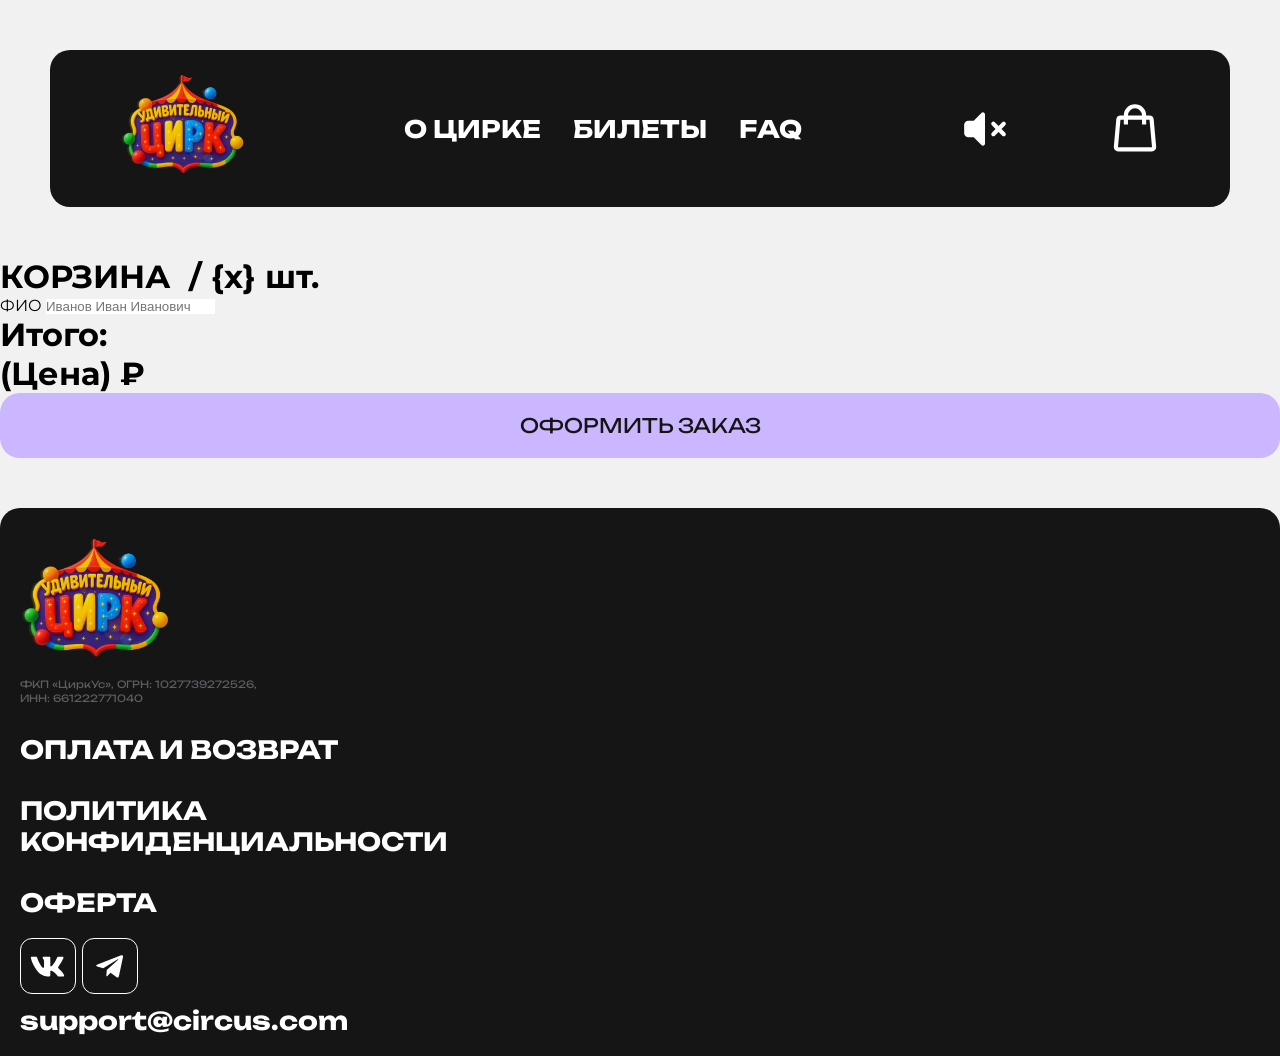
<file: pages/order.html>
<html>
	<head>
		<title>Главная страница - Удивительный цирк</title>
		<link rel="stylesheet" href="/styles/style.css">
		<link rel="stylesheet" href="/styles/adaptions.css">
		<link rel="icon" type="image/x-icon" href="/images/logocircus.png">
		<meta charset="UTF-8">
		<link rel="preconnect" href="https://fonts.googleapis.com">
		<link rel="preconnect" href="https://fonts.googleapis.com">
		<link rel="preconnect" href="https://fonts.gstatic.com" crossorigin>
		<link href="https://fonts.googleapis.com/css2?family=Montserrat:ital,wght@0,100..900;1,100..900&family=Unbounded:wght@200..900&display=swap" rel="stylesheet">
	</head>
	
	<body>
		<div class="grid-container">
			<header style="grid-area: box-1">
				<div class="nav">
					<div class="logo">
						<a href="/index.html"> <img src="/images/logocircus.png" width="125px" height="auto" fill="none" alt="Логотип"> </a>
					</div>
					<div class="nav-info">
						<a href="/index.html#about"> О ЦИРКЕ </a>
						<a href="/index.html#events-title"> БИЛЕТЫ </a>
						<a href="/index.html#faq-title"> FAQ </a>
					</div>
					<div class="music-player">
						<button class="button-music" aria-label="Вкл/выкл музыку">
							<svg width="50px" height="50px" viewBox="0 0 24 24" xmlns="http://www.w3.org/2000/svg" id="sound-mute-alt" class="music-stop">
								<path d="M11.38,4.08a1,1,0,0,0-1.09.21L6.59,8H4a2,2,0,0,0-2,2v4a2,2,0,0,0,2,2H6.59l3.7,3.71A1,1,0,0,0,11,20a.84.84,0,0,0,.38-.08A1,1,0,0,0,12,19V5A1,1,0,0,0,11.38,4.08Z" style="fill:#ffffff"></path>
								<path d="M16,15.5a1,1,0,0,1-.71-.29,1,1,0,0,1,0-1.42l5-5a1,1,0,0,1,1.42,1.42l-5,5A1,1,0,0,1,16,15.5Z" style="fill:#ffffff"></path>
								<path d="M21,15.5a1,1,0,0,1-.71-.29l-5-5a1,1,0,0,1,1.42-1.42l5,5a1,1,0,0,1,0,1.42A1,1,0,0,1,21,15.5Z" style="fill:#ffffff"></path>
							</svg>
							<svg width="50px" height="50px" viewBox="0 0 24 24" xmlns="http://www.w3.org/2000/svg" id="sound-max" class="music-play">
								<path d="M18.36,19.36a1,1,0,0,1-.7-.29,1,1,0,0,1,0-1.41,8,8,0,0,0,0-11.32,1,1,0,0,1,1.41-1.41,10,10,0,0,1,0,14.14A1,1,0,0,1,18.36,19.36Z" style="fill:#ffffff"></path>
								<path d="M15.54,16.54a1,1,0,0,1-.71-.3,1,1,0,0,1,0-1.41,4,4,0,0,0,0-5.66,1,1,0,0,1,1.41-1.41,6,6,0,0,1,0,8.48A1,1,0,0,1,15.54,16.54Z" style="fill:#ffffff"></path>
								<path d="M11.38,4.08a1,1,0,0,0-1.09.21L6.59,8H4a2,2,0,0,0-2,2v4a2,2,0,0,0,2,2H6.59l3.7,3.71A1,1,0,0,0,11,20a.84.84,0,0,0,.38-.08A1,1,0,0,0,12,19V5A1,1,0,0,0,11.38,4.08Z" style="fill:#ffffff"></path>
							</svg>
						</button>
					</div>
					<div class="buy">
						<a href="cart.html">
							<svg xmlns="http://www.w3.org/2000/svg" width="50px" height="50px" viewBox="0 0 36 36" fill="none">
								<path d="M6.01887 11.3098C6.09488 10.4664 6.8018 9.82031 7.64862 9.82031H28.346C29.1928 9.82031 29.8997 10.4664 29.9756 11.3098L31.7457 30.9461C31.8319 31.904 31.0776 32.7294 30.1159 32.7294H5.87868C4.91694 32.7294 4.16259 31.904 4.24893 30.9461L6.01887 11.3098Z" stroke="white" stroke-width="3"></path>
								<path d="M24.544 14.7276V8.18217C24.544 4.56722 21.6135 1.63672 17.9986 1.63672C14.3836 1.63672 11.4531 4.56722 11.4531 8.18217V14.7276" stroke="white" stroke-width="3"></path>
							</svg>
						</a>
					</div>
				</div>
			</header>
			
			<main style="grid-area: box-2">
				<div class="order-page">

					<div class="order-left">
						<h1 class="order-title">КОРЗИНА<a>&nbsp; / {x} шт.</a></h1>
						<div class="order-products">
							<div>
								ФИО
								<input type="text" placeholder="Иванов Иван Иванович"/>
							</div>

						</div>
					</div>

					<div class="order-right">
						<div class="order-info-container-container">
							<div class="order-info-container-right">
								<div class="order-total">
									<h1>Итого:</h1>
									<h1>(Цена) ₽</h1> <!--Сумма итоговой цены, по ценам билетов, если в корзине лежит много билетов на -->
								</div>
								<button class="order-btn" onclick="checkout()">ОФОРМИТЬ ЗАКАЗ</button>
							</div>
						</div>
					</div>
				</div>
			</main>

			<footer style="grid-area: box-3">
				<div class="foot-nav">
					<div class="footer-logo" style="grid-area: footer-box-1">
						<a href="/index.html"> <img src="/images/logocircus.png" width="150px" height="auto" fill="none" alt="Логотип"> </a>
						<div class="doc">
							<p> ФКП «ЦиркУс», ОГРН: 1027739272526, </p>
							<p style="margin-bottom: 10px"> ИНН: 661222771040 </p>
						</div>
					</div>
					<div class="footer-info" style="grid-area: footer-box-2">
						<a href="buying.html"> ОПЛАТА И ВОЗВРАТ </a>
						<a href="privacy.html"> ПОЛИТИКА КОНФИДЕНЦИАЛЬНОСТИ </a>
						<a href="offer.html"> ОФЕРТА </a>
					</div>
					<div class="footer-social" style="grid-area: footer-box-3">
						<div class="footer-icons">
							<a href="https://vk.com/floyzik">
								<svg xmlns="http://www.w3.org/2000/svg" width="56px" height="56px" viewBox="0 0 56 56" fill="none">
									<rect x="0.5" y="0.5" width="55" height="55" rx="11.5" stroke="white"></rect>
									<path d="M42.8056 38.583H39.1585C37.7793 38.583 37.3638 37.4659 34.8914 34.9919C32.7307 32.9095 31.8181 32.6506 31.2715 32.6506C30.5156 32.6506 30.3094 32.8583 30.3094 33.8987V37.1782C30.3094 38.0652 30.0218 38.5846 27.7044 38.5846C25.4563 38.4336 23.2761 37.7506 21.3436 36.5919C19.4111 35.4333 17.7816 33.8321 16.5891 31.9202C13.7588 28.3956 11.7889 24.2599 10.8357 19.8412C10.8357 19.2946 11.0435 18.7992 12.0855 18.7992H15.7293C16.6658 18.7992 17.003 19.2163 17.3706 20.18C19.1398 25.3869 22.1588 29.9161 23.3846 29.9161C23.8544 29.9161 24.059 29.7083 24.059 28.5369V23.1734C23.904 20.7266 22.6046 20.5204 22.6046 19.6351C22.6211 19.4015 22.7279 19.1835 22.9025 19.0274C23.0771 18.8713 23.3056 18.7895 23.5396 18.7992H29.2674C30.0505 18.7992 30.3094 19.1892 30.3094 20.1257V27.3654C30.3094 28.1469 30.6451 28.4058 30.8816 28.4058C31.3514 28.4058 31.7126 28.1469 32.574 27.2871C34.4198 25.0347 35.9282 22.526 37.0521 19.8396C37.1666 19.5167 37.3839 19.2403 37.6705 19.0527C37.9571 18.865 38.2974 18.7766 38.6391 18.8008H42.2846C43.3777 18.8008 43.6094 19.3474 43.3777 20.1273C42.0514 23.0972 40.4109 25.9164 38.4841 28.5369C38.0909 29.1362 37.9343 29.4478 38.4841 30.151C38.8453 30.6976 40.1238 31.7652 40.982 32.78C42.2318 34.0266 43.269 35.4682 44.0537 37.0472C44.367 38.0636 43.846 38.583 42.8056 38.583Z" fill="white"></path>
								</svg>
							</a>
							<a href="https://t.me/floyzik">
								<svg xmlns="http://www.w3.org/2000/svg" width="56px" height="56px" viewBox="0 0 56 56" fill="none">
									<rect x="0.5" y="0.5" width="55" height="55" rx="11.5" stroke="white"></rect>
									<path d="M40.955 19.216L36.8873 38.2589C36.5839 39.6 35.8053 39.9021 34.6803 39.2966L28.5788 34.7967L25.5918 37.6521C25.2898 37.9555 24.9864 38.2589 24.2937 38.2589L24.7702 31.9829L36.1517 21.6405C36.6269 21.1639 36.0215 20.9907 35.416 21.3814L21.2651 30.2954L15.1622 28.4347C13.8211 28.0024 13.8211 27.0923 15.4656 26.4881L39.1803 17.2694C40.3482 16.9231 41.3443 17.5299 40.955 19.216Z" fill="white"></path>
								</svg>
							</a>
						</div>
						<div class="footer-mail">
							<a href="mailto:support@circus.com">support@circus.com</a>
						</div>
					</div>
				</div>
			</footer>
		</div>
		
		<script src="/js/app.js"></script>
	</body>
</html>
</file>
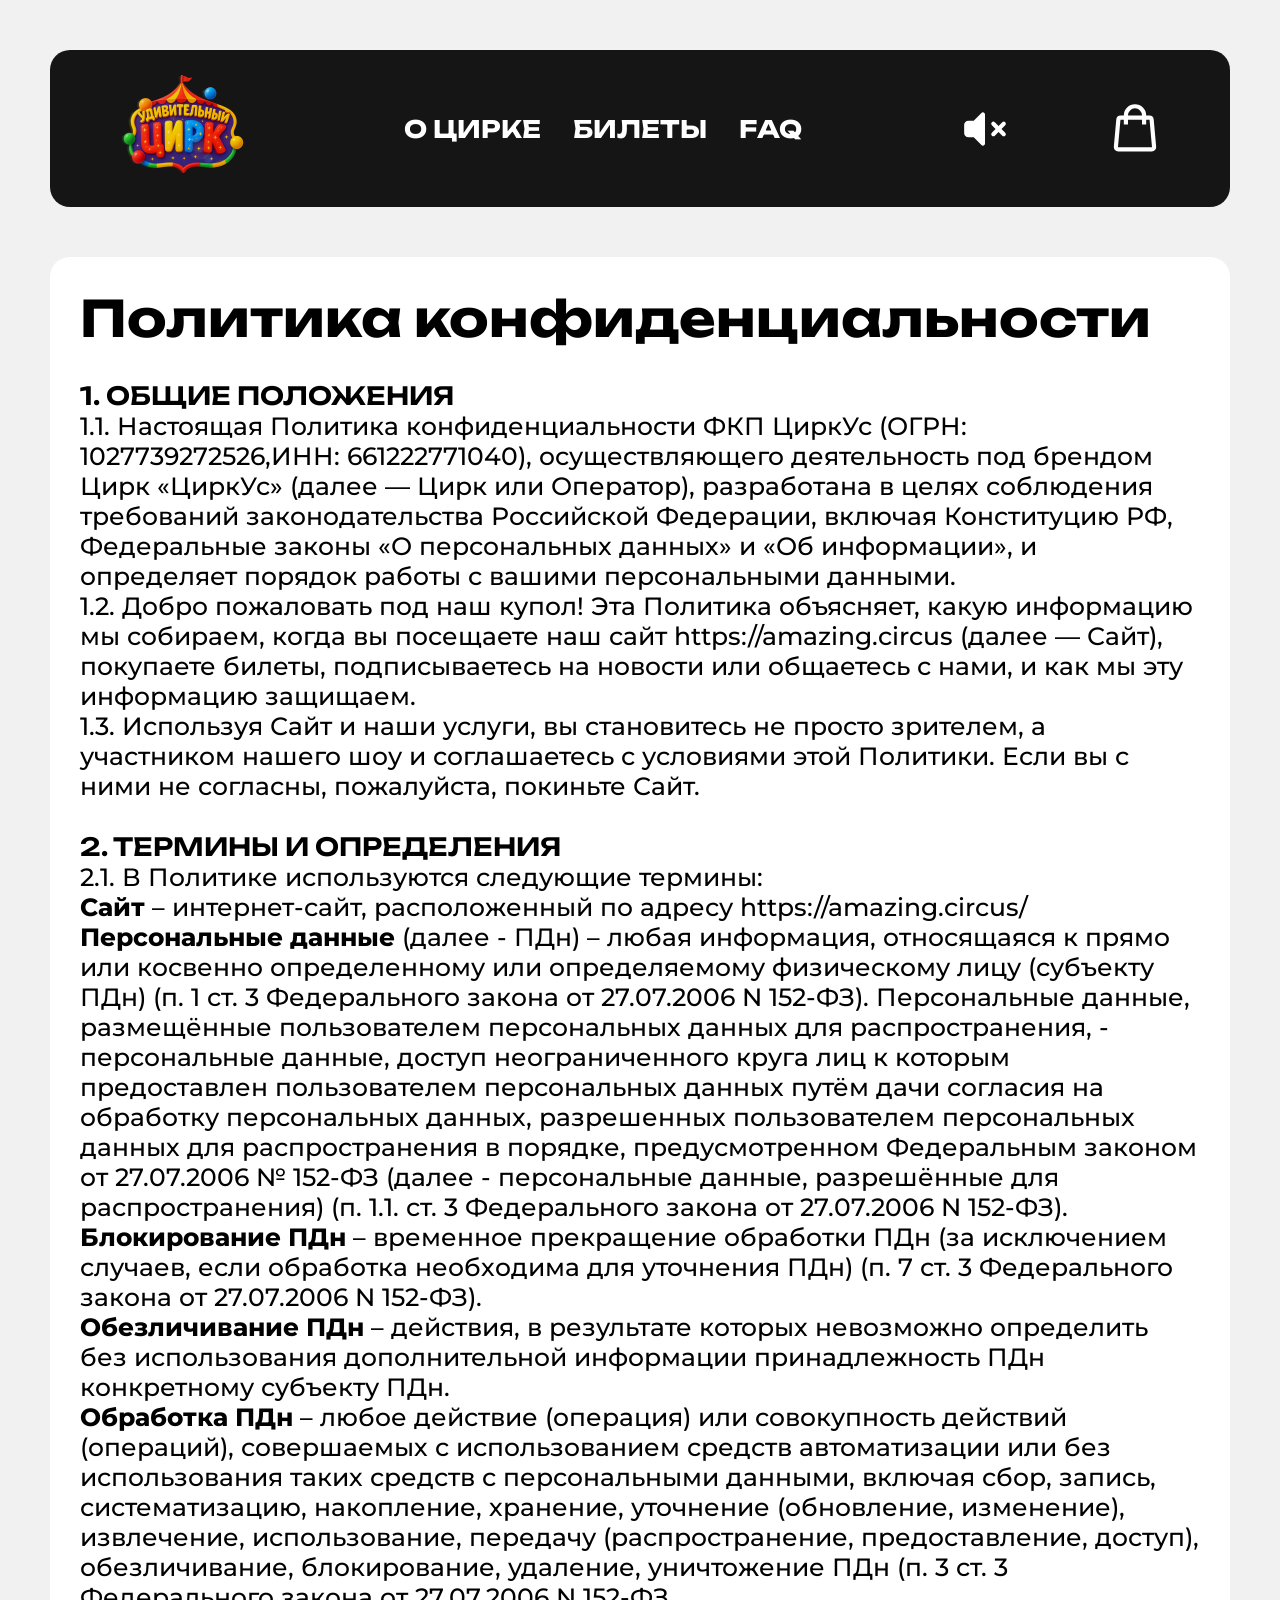
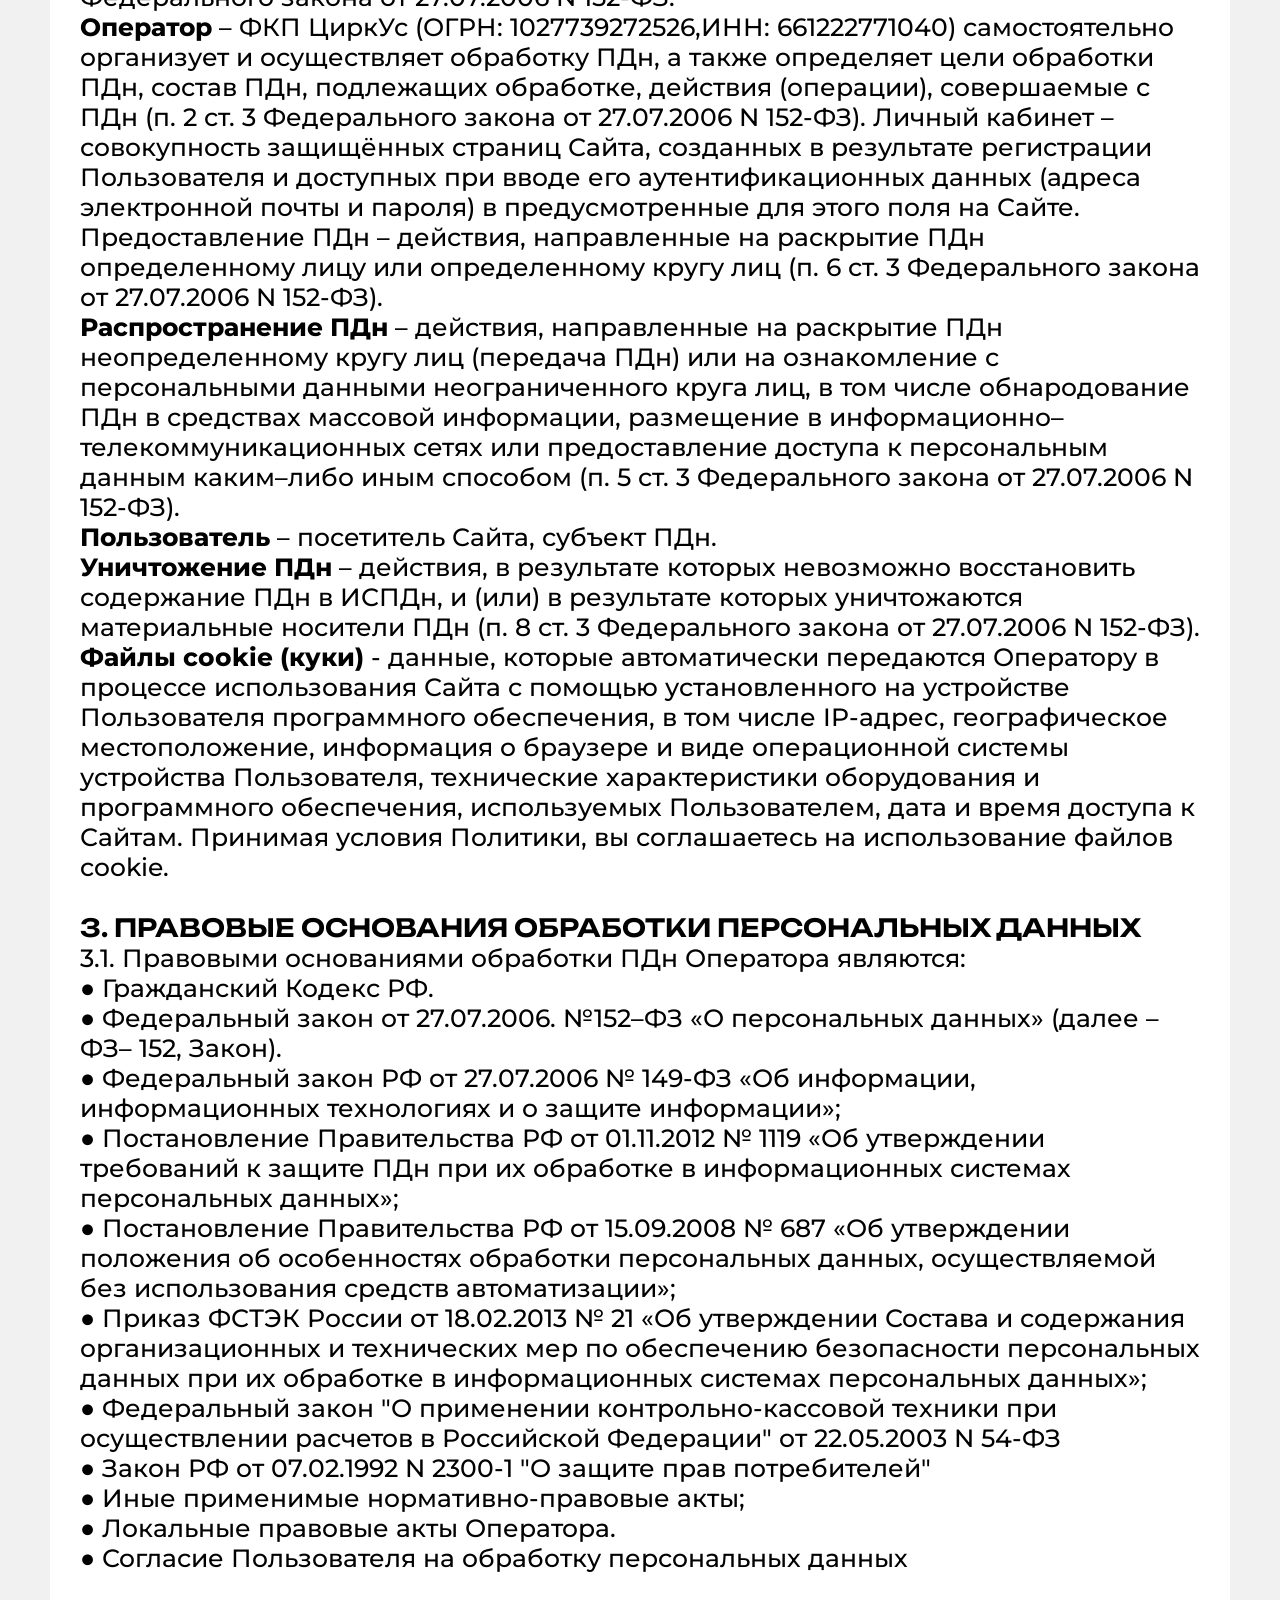
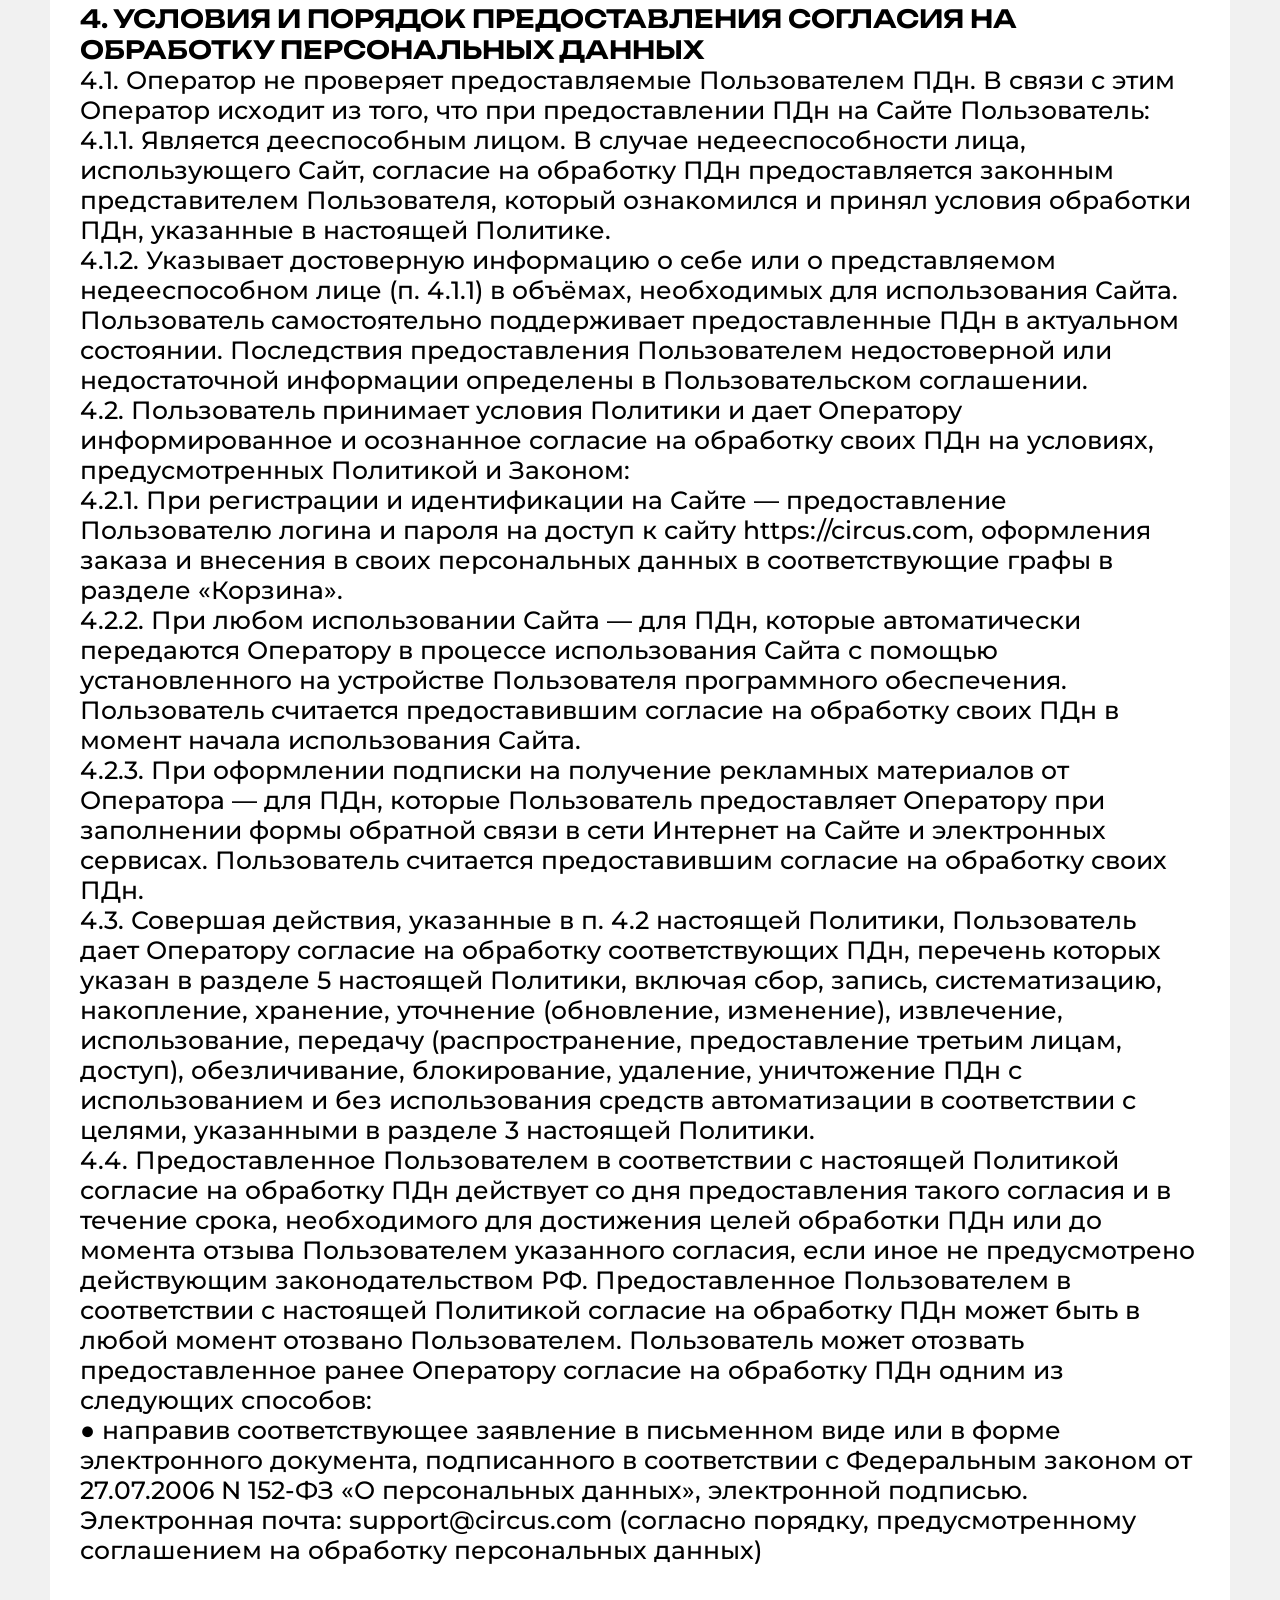
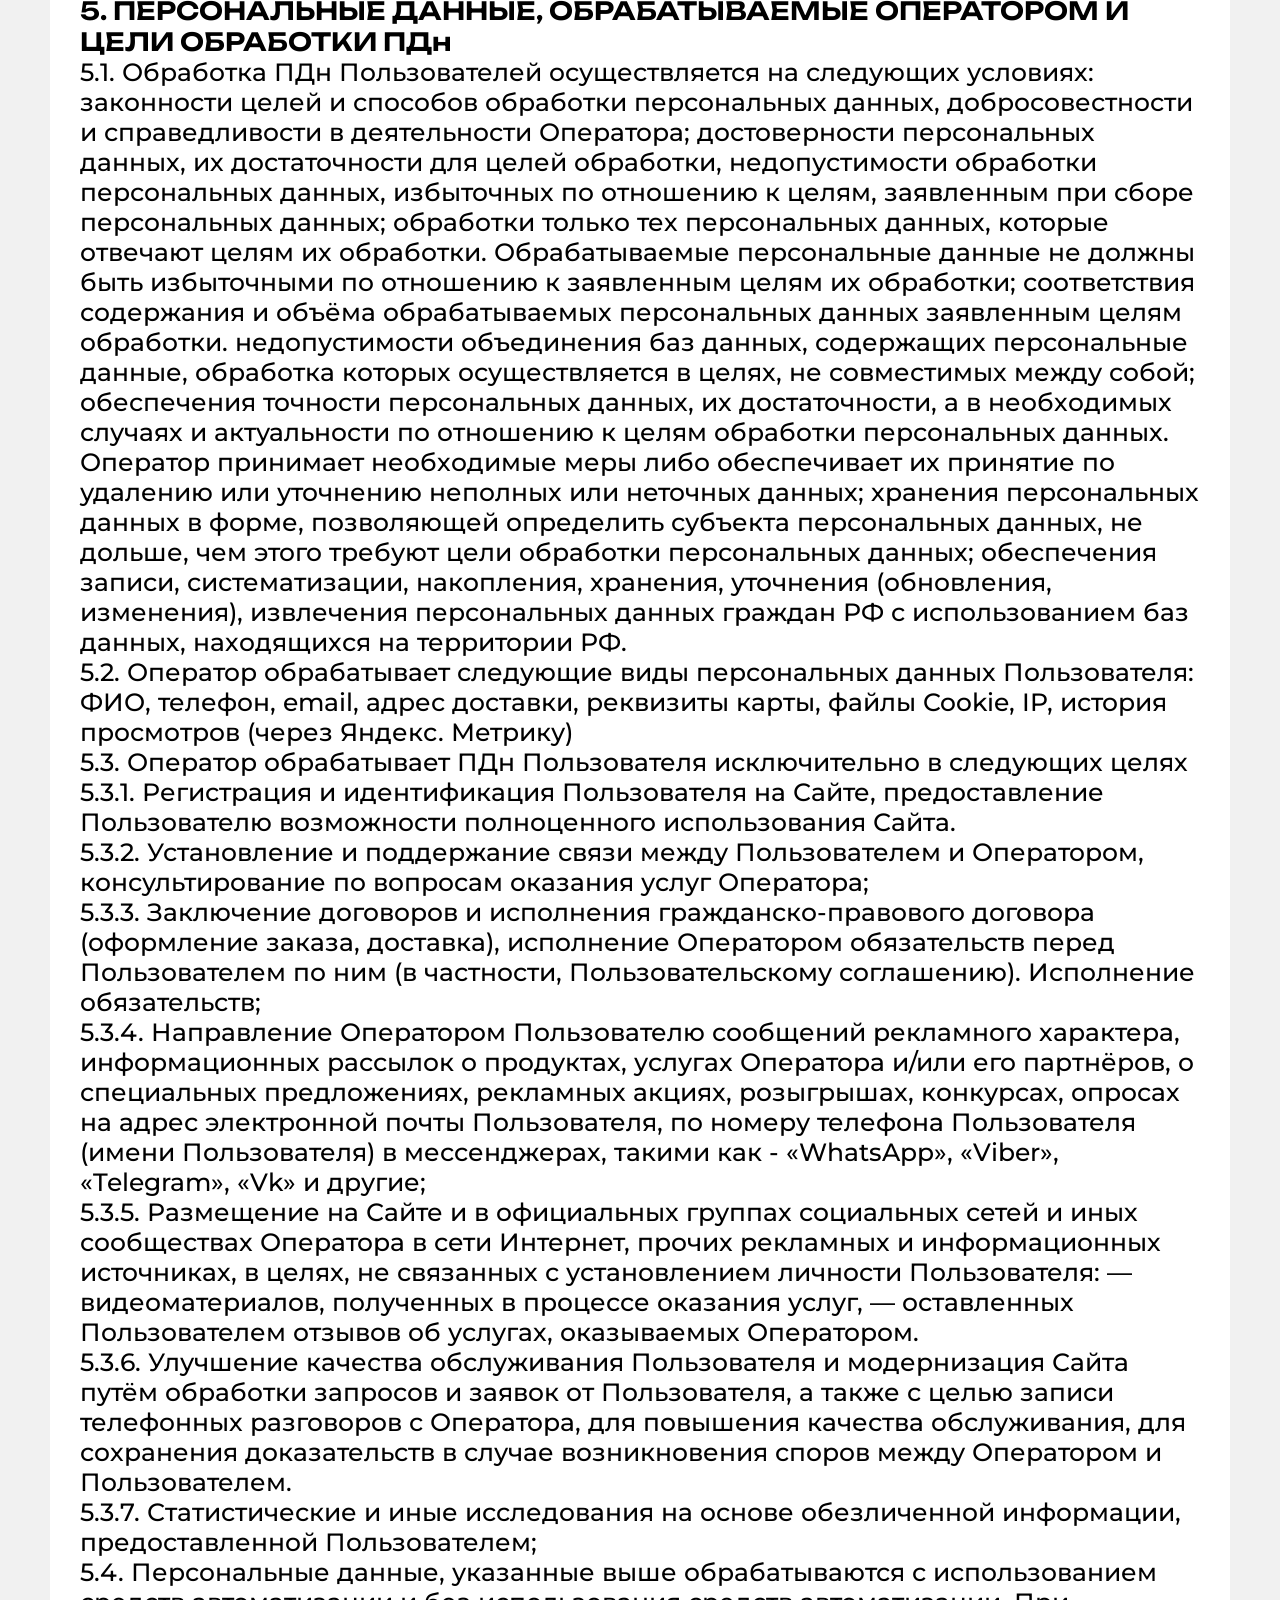
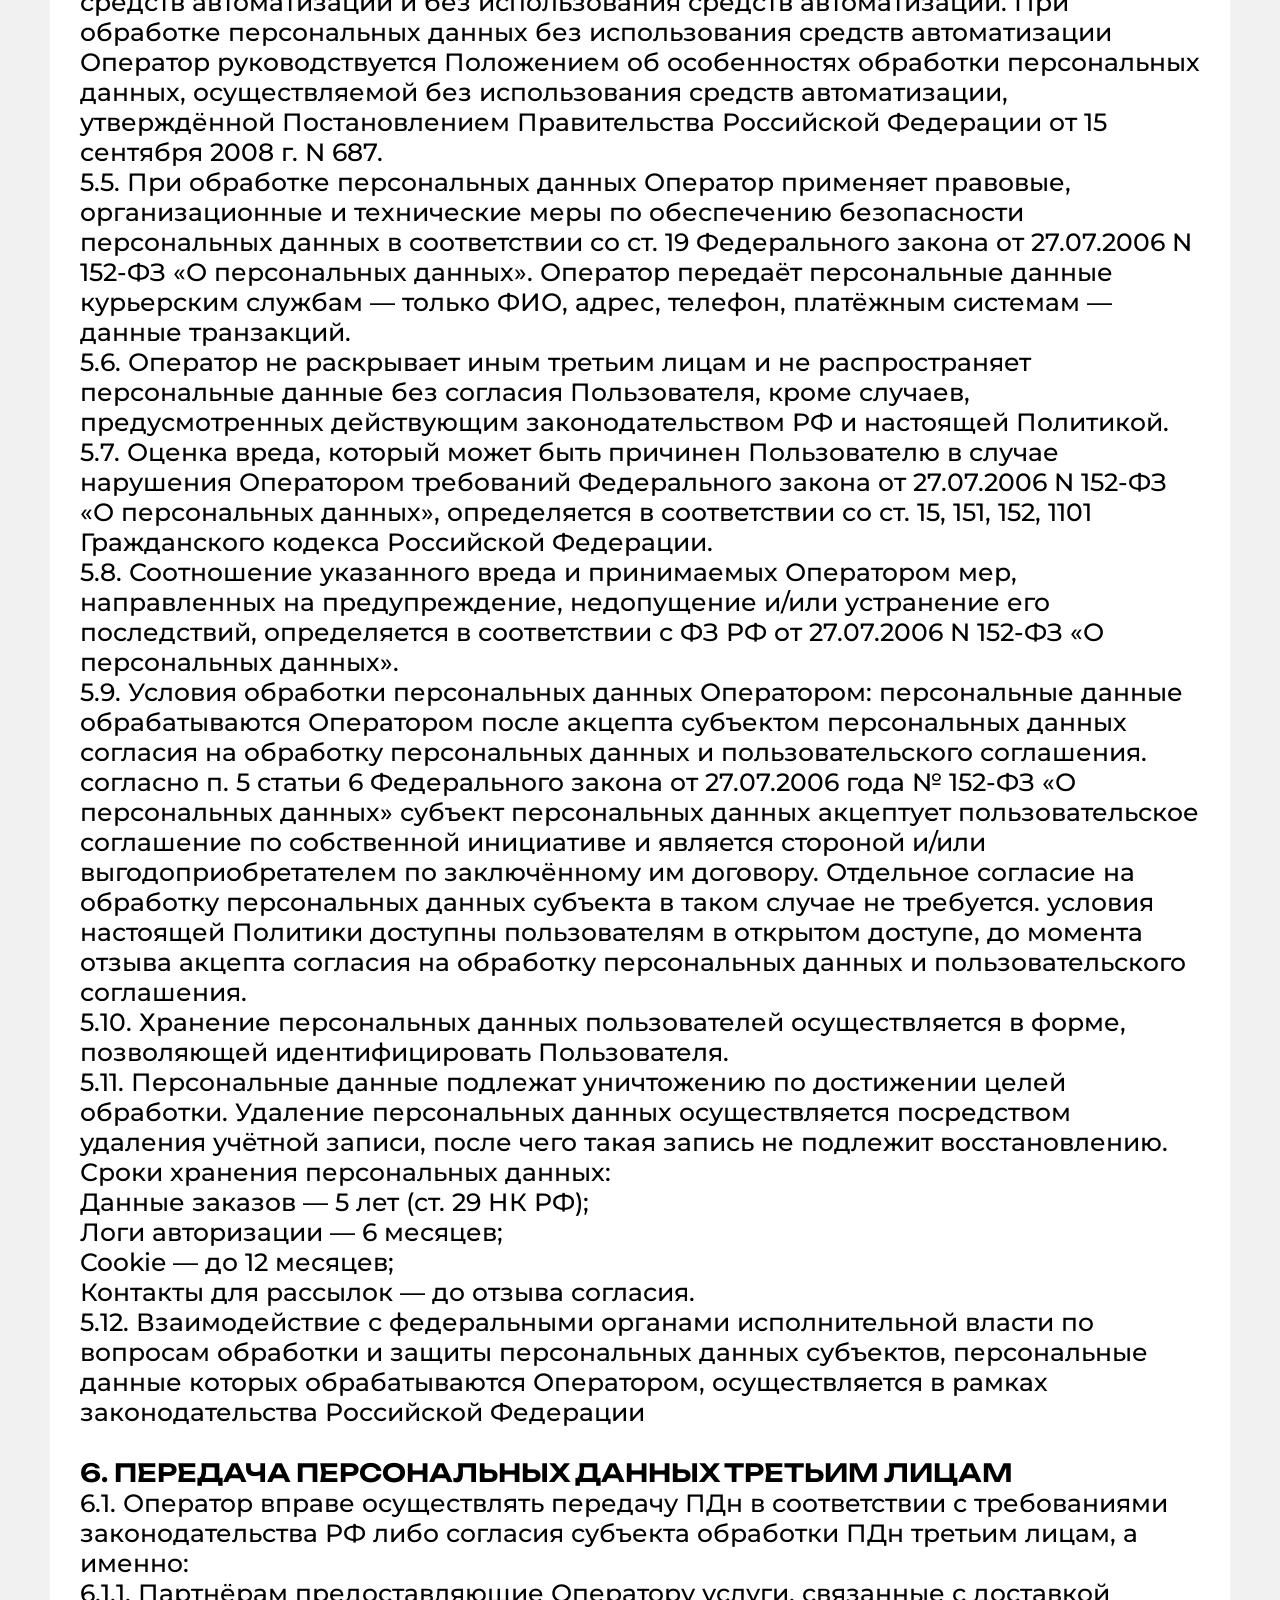
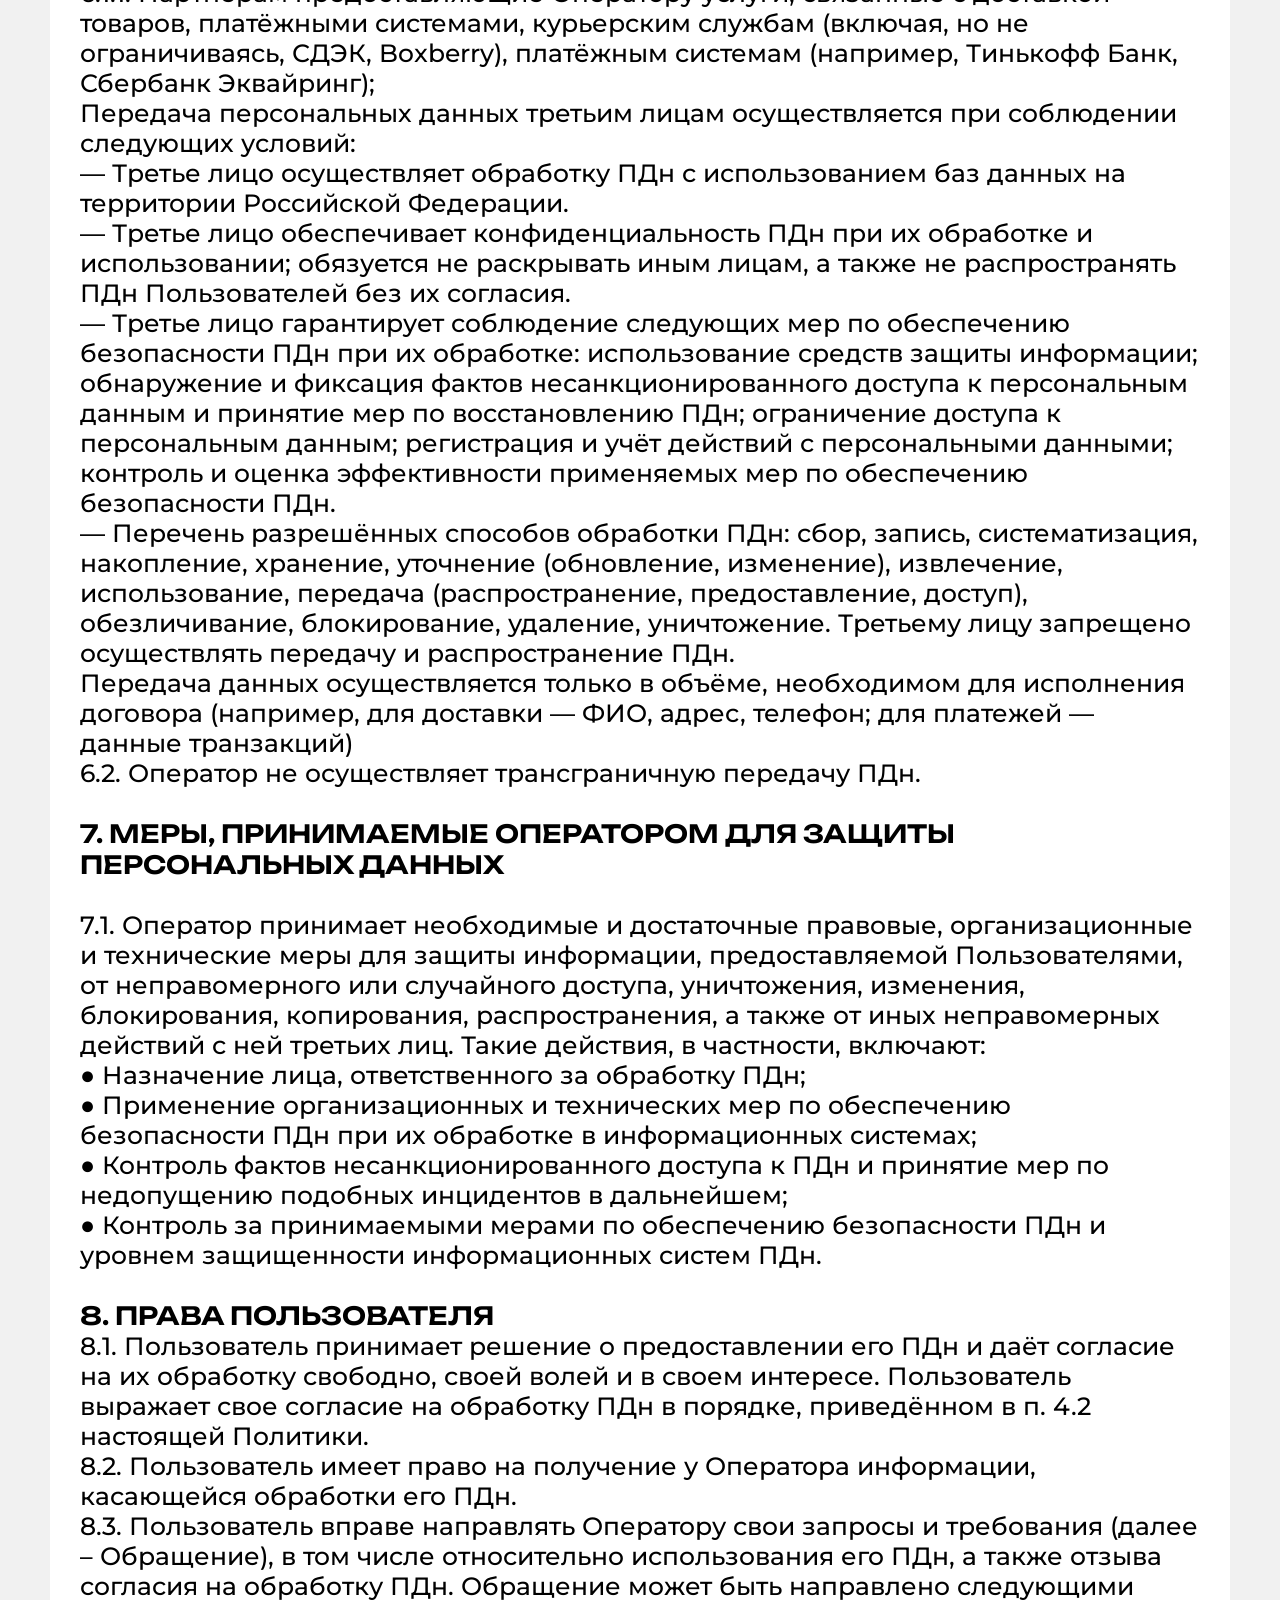
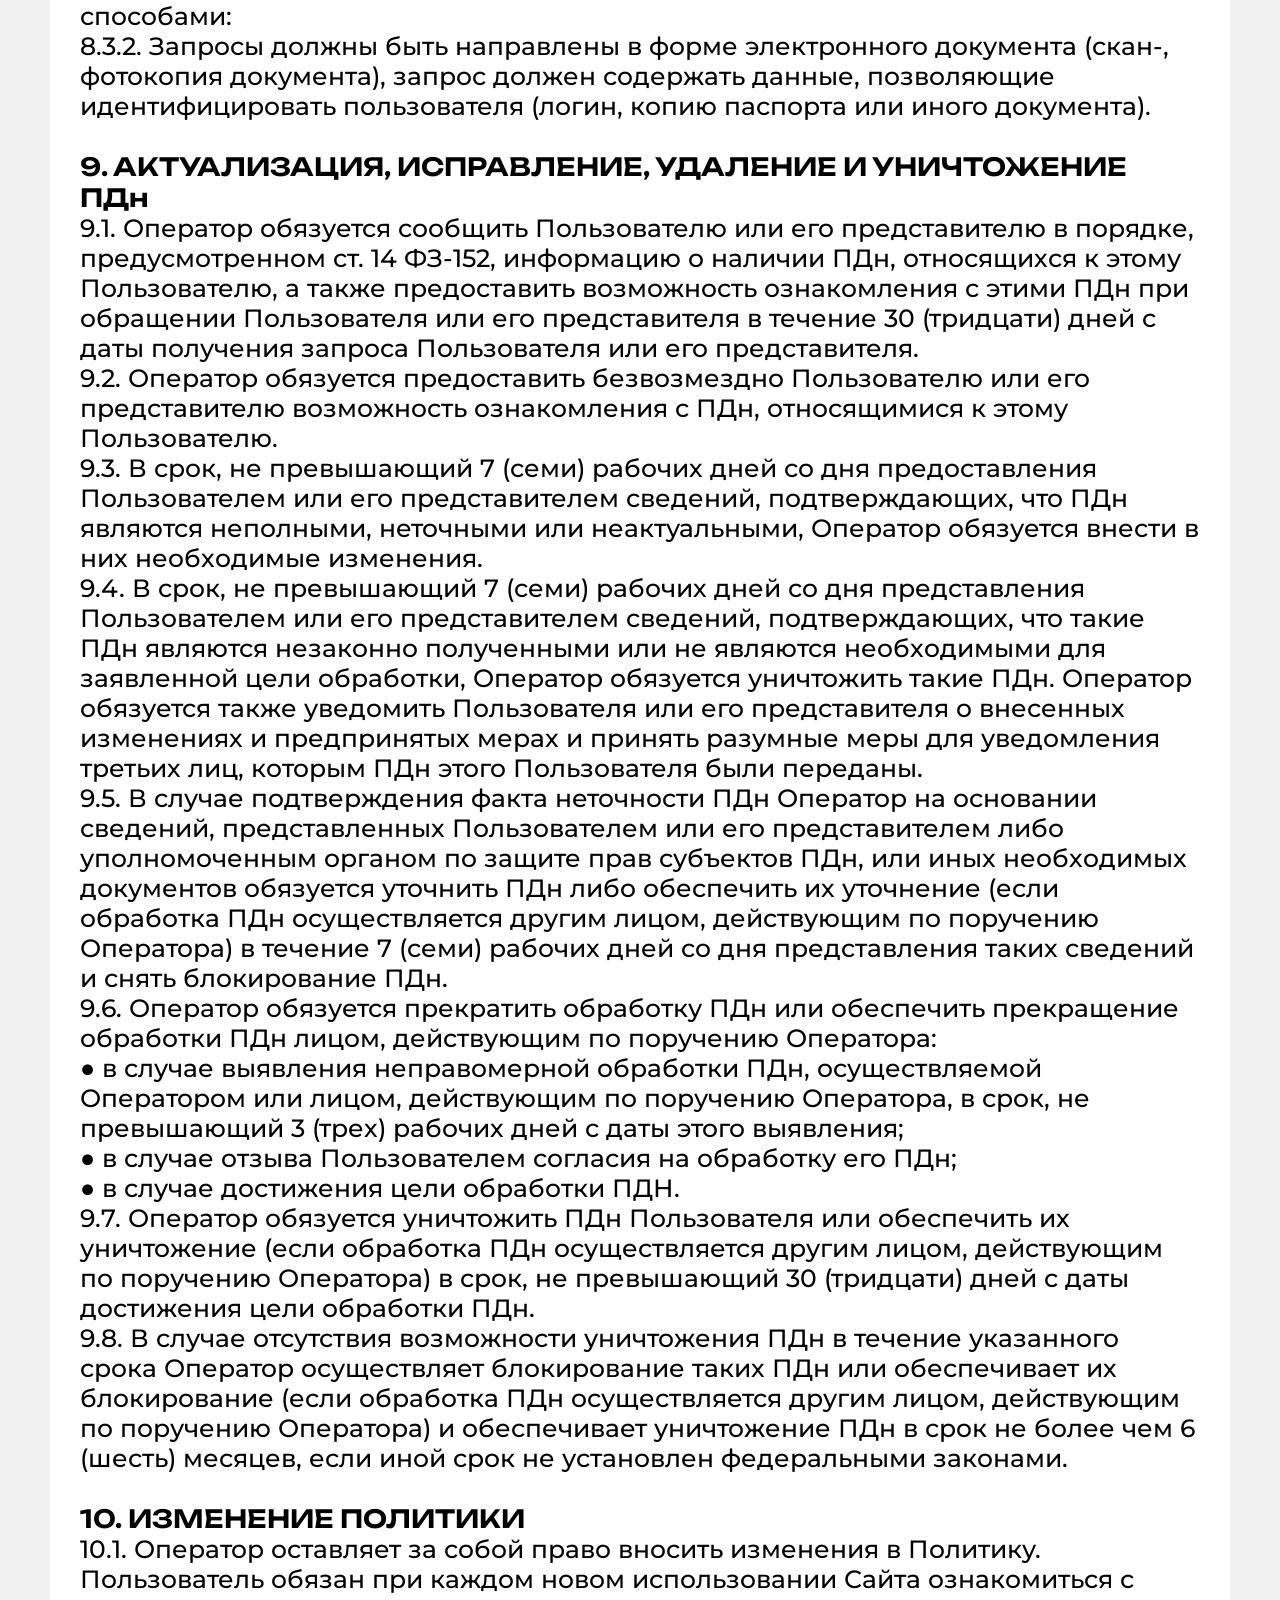
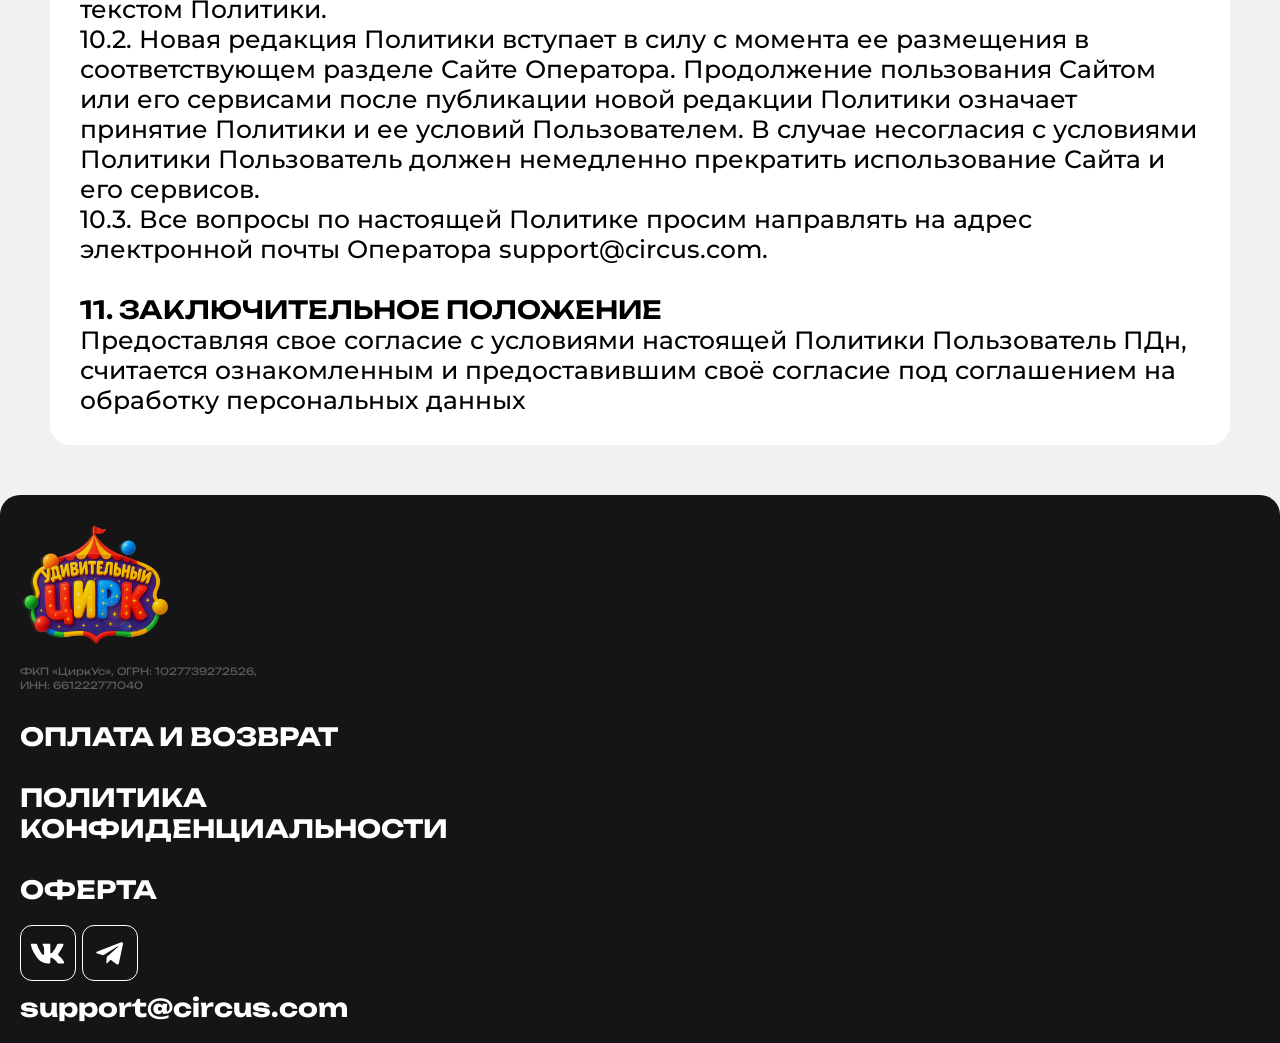
<file: pages/privacy.html>
<html>
	<head>
		<title>Политика конфиденциальности - Удивительный цирк</title>
		<link rel="stylesheet" href="/styles/style.css">
		<link rel="stylesheet" href="/styles/adaptions.css">
		<link rel="icon" type="image/x-icon" href="/images/logocircus.png">
		<meta charset="UTF-8">
		<link rel="preconnect" href="https://fonts.googleapis.com">
		<link rel="preconnect" href="https://fonts.googleapis.com">
		<link rel="preconnect" href="https://fonts.gstatic.com" crossorigin>
		<link href="https://fonts.googleapis.com/css2?family=Montserrat:ital,wght@0,100..900;1,100..900&family=Unbounded:wght@200..900&display=swap" rel="stylesheet">
	</head>

	<body class="other">
		<div class="grid-container">
			<header style="grid-area: box-1">
				<div class="nav">
					<div class="logo">
						<a href="/index.html"> <img src="/images/logocircus.png" width="125px" height="auto" fill="none" alt="Логотип"> </a>
					</div>
					<div class="nav-info">
						<a href="/index.html#about"> О ЦИРКЕ </a>
						<a href="/index.html#events-title"> БИЛЕТЫ </a>
						<a href="/index.html#faq-title"> FAQ </a>
					</div>
					<div class="music-player">
						<button class="button-music" aria-label="Вкл/выкл музыку">
							<svg width="50px" height="50px" viewBox="0 0 24 24" xmlns="http://www.w3.org/2000/svg" id="sound-mute-alt" class="music-stop">
								<path d="M11.38,4.08a1,1,0,0,0-1.09.21L6.59,8H4a2,2,0,0,0-2,2v4a2,2,0,0,0,2,2H6.59l3.7,3.71A1,1,0,0,0,11,20a.84.84,0,0,0,.38-.08A1,1,0,0,0,12,19V5A1,1,0,0,0,11.38,4.08Z" style="fill:#ffffff"></path>
								<path d="M16,15.5a1,1,0,0,1-.71-.29,1,1,0,0,1,0-1.42l5-5a1,1,0,0,1,1.42,1.42l-5,5A1,1,0,0,1,16,15.5Z" style="fill:#ffffff"></path>
								<path d="M21,15.5a1,1,0,0,1-.71-.29l-5-5a1,1,0,0,1,1.42-1.42l5,5a1,1,0,0,1,0,1.42A1,1,0,0,1,21,15.5Z" style="fill:#ffffff"></path>
							</svg>
							<svg width="50px" height="50px" viewBox="0 0 24 24" xmlns="http://www.w3.org/2000/svg" id="sound-max" class="music-play">
								<path d="M18.36,19.36a1,1,0,0,1-.7-.29,1,1,0,0,1,0-1.41,8,8,0,0,0,0-11.32,1,1,0,0,1,1.41-1.41,10,10,0,0,1,0,14.14A1,1,0,0,1,18.36,19.36Z" style="fill:#ffffff"></path>
								<path d="M15.54,16.54a1,1,0,0,1-.71-.3,1,1,0,0,1,0-1.41,4,4,0,0,0,0-5.66,1,1,0,0,1,1.41-1.41,6,6,0,0,1,0,8.48A1,1,0,0,1,15.54,16.54Z" style="fill:#ffffff"></path>
								<path d="M11.38,4.08a1,1,0,0,0-1.09.21L6.59,8H4a2,2,0,0,0-2,2v4a2,2,0,0,0,2,2H6.59l3.7,3.71A1,1,0,0,0,11,20a.84.84,0,0,0,.38-.08A1,1,0,0,0,12,19V5A1,1,0,0,0,11.38,4.08Z" style="fill:#ffffff"></path>
							</svg>
						</button>
					</div>
					<div class="buy">
						<a href="sites/cart.html">
							<svg xmlns="http://www.w3.org/2000/svg" width="50px" height="50px" viewBox="0 0 36 36" fill="none">
								<path d="M6.01887 11.3098C6.09488 10.4664 6.8018 9.82031 7.64862 9.82031H28.346C29.1928 9.82031 29.8997 10.4664 29.9756 11.3098L31.7457 30.9461C31.8319 31.904 31.0776 32.7294 30.1159 32.7294H5.87868C4.91694 32.7294 4.16259 31.904 4.24893 30.9461L6.01887 11.3098Z" stroke="white" stroke-width="3"></path>
								<path d="M24.544 14.7276V8.18217C24.544 4.56722 21.6135 1.63672 17.9986 1.63672C14.3836 1.63672 11.4531 4.56722 11.4531 8.18217V14.7276" stroke="white" stroke-width="3"></path>
							</svg>
						</a>
					</div>
				</div>
			</header>

			<main style="grid-area: box-2">

				<div class="info-container">
					<div class="info">
						<h1 class="info-title">Политика конфиденциальности</h1><br>
						<b style="font-weight: 600;">1. ОБЩИЕ ПОЛОЖЕНИЯ</b>
						<div class="info-text">
							1.1. Настоящая Политика конфиденциальности ФКП ЦиркУс (ОГРН: 1027739272526,ИНН: 661222771040), осуществляющего деятельность под брендом Цирк «ЦиркУс» (далее — Цирк или Оператор), разработана в целях соблюдения требований законодательства Российской Федерации, включая Конституцию РФ, Федеральные законы «О персональных данных» и «Об информации», и определяет порядок работы с вашими персональными данными.
							<br> 1.2. Добро пожаловать под наш купол! Эта Политика объясняет, какую информацию мы собираем, когда вы посещаете наш сайт https://amazing.circus (далее — Сайт), покупаете билеты, подписываетесь на новости или общаетесь с нами, и как мы эту информацию защищаем.
							<br>1.3. Используя Сайт и наши услуги, вы становитесь не просто зрителем, а участником нашего шоу и соглашаетесь с условиями этой Политики. Если вы с ними не согласны, пожалуйста, покиньте Сайт.<br><br>
						</div>
						<b style="font-weight: 600;">2. ТЕРМИНЫ И ОПРЕДЕЛЕНИЯ</b>
						<div class="info-text">
							2.1. В Политике используются следующие термины:<br>
							<b>Сайт</b> – интернет-сайт, расположенный по адресу https://amazing.circus/ <br>
							<b>Персональные данные</b> (далее - ПДн) – любая информация, относящаяся к прямо или косвенно определенному или определяемому физическому лицу (субъекту ПДн) (п. 1 ст. 3 Федерального закона от 27.07.2006 N 152-ФЗ). Персональные данные, размещённые пользователем персональных данных для распространения, - персональные данные, доступ неограниченного круга лиц к которым предоставлен пользователем персональных данных путём дачи согласия на обработку персональных данных, разрешенных пользователем персональных данных для распространения в порядке, предусмотренном Федеральным законом от 27.07.2006 № 152-ФЗ (далее - персональные данные, разрешённые для распространения) (п. 1.1. ст. 3 Федерального закона от 27.07.2006 N 152-ФЗ). <br>
							<b>Блокирование ПДн</b> – временное прекращение обработки ПДн (за исключением случаев, если обработка необходима для уточнения ПДн) (п. 7 ст. 3 Федерального закона от 27.07.2006 N 152-ФЗ). <br>
							<b>Обезличивание ПДн</b> – действия, в результате которых невозможно определить без использования дополнительной информации принадлежность ПДн конкретному субъекту ПДн. <br>
							<b>Обработка ПДн</b> – любое действие (операция) или совокупность действий (операций), совершаемых с использованием средств автоматизации или без использования таких средств с персональными данными, включая сбор, запись, систематизацию, накопление, хранение, уточнение (обновление, изменение), извлечение, использование, передачу (распространение, предоставление, доступ), обезличивание, блокирование, удаление, уничтожение ПДн (п. 3 ст. 3 Федерального закона от 27.07.2006 N 152-ФЗ. <br>
							<b>Оператор</b> – ФКП ЦиркУс (ОГРН: 1027739272526,ИНН: 661222771040) самостоятельно организует и осуществляет обработку ПДн, а также определяет цели обработки ПДн, состав ПДн, подлежащих обработке, действия (операции), совершаемые с ПДн (п. 2 ст. 3 Федерального закона от 27.07.2006 N 152-ФЗ). Личный кабинет – совокупность защищённых страниц Сайта, созданных в результате регистрации Пользователя и доступных при вводе его аутентификационных данных (адреса электронной почты и пароля) в предусмотренные для этого поля на Сайте. Предоставление ПДн – действия, направленные на раскрытие ПДн определенному лицу или определенному кругу лиц (п. 6 ст. 3 Федерального закона от 27.07.2006 N 152-ФЗ). <br>
							<b>Распространение ПДн</b> – действия, направленные на раскрытие ПДн неопределенному кругу лиц (передача ПДн) или на ознакомление с персональными данными неограниченного круга лиц, в том числе обнародование ПДн в средствах массовой информации, размещение в информационно–телекоммуникационных сетях или предоставление доступа к персональным данным каким–либо иным способом (п. 5 ст. 3 Федерального закона от 27.07.2006 N 152-ФЗ). <br>
							<b>Пользователь</b> – посетитель Сайта, субъект ПДн. <br>
							<b>Уничтожение ПДн</b> – действия, в результате которых невозможно восстановить содержание ПДн в ИСПДн, и (или) в результате которых уничтожаются материальные носители ПДн (п. 8 ст. 3 Федерального закона от 27.07.2006 N 152-ФЗ). <br>
							<b>Файлы cookie (куки)</b> - данные, которые автоматически передаются Оператору в процессе использования Сайта с помощью установленного на устройстве Пользователя программного обеспечения, в том числе IP-адрес, географическое местоположение, информация о браузере и виде операционной системы устройства Пользователя, технические характеристики оборудования и программного обеспечения, используемых Пользователем, дата и время доступа к Сайтам. Принимая условия Политики, вы соглашаетесь на использование файлов cookie.
							<br><br>
						</div>
						<b style="font-weight: 600;">3. ПРАВОВЫЕ ОСНОВАНИЯ ОБРАБОТКИ ПЕРСОНАЛЬНЫХ ДАННЫХ</b>
						<div class="info-text">
							3.1. Правовыми основаниями обработки ПДн Оператора являются:<br>
							● Гражданский Кодекс РФ.<br>
							● Федеральный закон от 27.07.2006. №152–ФЗ «О персональных данных» (далее – ФЗ– 152, Закон). <br>
							● Федеральный закон РФ от 27.07.2006 № 149-ФЗ «Об информации, информационных технологиях и о защите информации»; <br>
							● Постановление Правительства РФ от 01.11.2012 № 1119 «Об утверждении требований к защите ПДн при их обработке в информационных системах персональных данных»; <br>
							● Постановление Правительства РФ от 15.09.2008 № 687 «Об утверждении положения об особенностях обработки персональных данных, осуществляемой без использования средств автоматизации»;<br>
							● Приказ ФСТЭК России от 18.02.2013 № 21 «Об утверждении Состава и содержания организационных и технических мер по обеспечению безопасности персональных данных при их обработке в информационных системах персональных данных»; <br>
							● Федеральный закон "О применении контрольно-кассовой техники при осуществлении расчетов в Российской Федерации" от 22.05.2003 N 54-ФЗ <br>
							● Закон РФ от 07.02.1992 N 2300-1 "О защите прав потребителей"<br>
							● Иные применимые нормативно-правовые акты; <br>
							● Локальные правовые акты Оператора. <br>
							● Согласие Пользователя на обработку персональных данных
							<br><br>
						</div>
						<b style="font-weight: 600;">4. УСЛОВИЯ И ПОРЯДОК ПРЕДОСТАВЛЕНИЯ СОГЛАСИЯ НА ОБРАБОТКУ ПЕРСОНАЛЬНЫХ ДАННЫХ</b>
						<div class="info-text">
							4.1. Оператор не проверяет предоставляемые Пользователем ПДн. В связи с этим Оператор исходит из того, что при предоставлении ПДн на Сайте Пользователь: <br>
							4.1.1. Является дееспособным лицом. В случае недееспособности лица, использующего Сайт, согласие на обработку ПДн предоставляется законным представителем Пользователя, который ознакомился и принял условия обработки ПДн, указанные в настоящей Политике. <br>
							4.1.2. Указывает достоверную информацию о себе или о представляемом недееспособном лице (п. 4.1.1) в объёмах, необходимых для использования Сайта. Пользователь самостоятельно поддерживает предоставленные ПДн в актуальном состоянии. Последствия предоставления Пользователем недостоверной или недостаточной информации определены в Пользовательском соглашении. <br>
							4.2. Пользователь принимает условия Политики и дает Оператору информированное и осознанное согласие на обработку своих ПДн на условиях, предусмотренных Политикой и Законом: <br>
							4.2.1. При регистрации и идентификации на Сайте — предоставление Пользователю логина и пароля на доступ к сайту https://circus.com, оформления заказа и внесения в своих персональных данных в соответствующие графы в разделе «Корзина». <br>
							4.2.2. При любом использовании Сайта — для ПДн, которые автоматически передаются Оператору в процессе использования Сайта с помощью установленного на устройстве Пользователя программного обеспечения. Пользователь считается предоставившим согласие на обработку своих ПДн в момент начала использования Сайта. <br>
							4.2.3. При оформлении подписки на получение рекламных материалов от Оператора — для ПДн, которые Пользователь предоставляет Оператору при заполнении формы обратной связи в сети Интернет на Сайте и электронных сервисах. Пользователь считается предоставившим согласие на обработку своих ПДн. <br>
							4.3. Совершая действия, указанные в п. 4.2 настоящей Политики, Пользователь дает Оператору согласие на обработку соответствующих ПДн, перечень которых указан в разделе 5 настоящей Политики, включая сбор, запись, систематизацию, накопление, хранение, уточнение (обновление, изменение), извлечение, использование, передачу (распространение, предоставление третьим лицам, доступ), обезличивание, блокирование, удаление, уничтожение ПДн с использованием и без использования средств автоматизации в соответствии с целями, указанными в разделе 3 настоящей Политики.<br>
							4.4. Предоставленное Пользователем в соответствии с настоящей Политикой согласие на обработку ПДн действует со дня предоставления такого согласия и в течение срока, необходимого для достижения целей обработки ПДн или до момента отзыва Пользователем указанного согласия, если иное не предусмотрено действующим законодательством РФ. Предоставленное Пользователем в соответствии с настоящей Политикой согласие на обработку ПДн может быть в любой момент отозвано Пользователем. Пользователь может отозвать предоставленное ранее Оператору согласие на обработку ПДн одним из следующих способов:<br>
							● направив соответствующее заявление в письменном виде или в форме электронного документа, подписанного в соответствии с Федеральным законом от 27.07.2006 N 152-ФЗ «О персональных данных», электронной подписью. Электронная почта: support@сircus.com (согласно порядку, предусмотренному соглашением на обработку персональных данных)
							<br><br>
						</div>
						<b style="font-weight: 600;">5. ПЕРСОНАЛЬНЫЕ ДАННЫЕ, ОБРАБАТЫВАЕМЫЕ ОПЕРАТОРОМ И ЦЕЛИ ОБРАБОТКИ ПДн</b>
						<div class="info-text">
							5.1. Обработка ПДн Пользователей осуществляется на следующих условиях:<br>
							законности целей и способов обработки персональных данных, добросовестности и справедливости в деятельности Оператора; достоверности персональных данных, их достаточности для целей обработки, недопустимости обработки персональных данных, избыточных по отношению к целям, заявленным при сборе персональных данных; обработки только тех персональных данных, которые отвечают целям их обработки. Обрабатываемые персональные данные не должны быть избыточными по отношению к заявленным целям их обработки; соответствия содержания и объёма обрабатываемых персональных данных заявленным целям обработки. недопустимости объединения баз данных, содержащих персональные данные, обработка которых осуществляется в целях, не совместимых между собой; обеспечения точности персональных данных, их достаточности, а в необходимых случаях и актуальности по отношению к целям обработки персональных данных. Оператор принимает необходимые меры либо обеспечивает их принятие по удалению или уточнению неполных или неточных данных; хранения персональных данных в форме, позволяющей определить субъекта персональных данных, не дольше, чем этого требуют цели обработки персональных данных; обеспечения записи, систематизации, накопления, хранения, уточнения (обновления, изменения), извлечения персональных данных граждан РФ с использованием баз данных, находящихся на территории РФ. <br>
							5.2. Оператор обрабатывает следующие виды персональных данных Пользователя: ФИО, телефон, email, адрес доставки, реквизиты карты, файлы Cookie, IP, история просмотров (через Яндекс. Метрику) <br>
							5.3. Оператор обрабатывает ПДн Пользователя исключительно в следующих целях <br>
							5.3.1. Регистрация и идентификация Пользователя на Сайте, предоставление Пользователю возможности полноценного использования Сайта. <br>
							5.3.2. Установление и поддержание связи между Пользователем и Оператором, консультирование по вопросам оказания услуг Оператора; <br>
							5.3.3. Заключение договоров и исполнения гражданско-правового договора (оформление заказа, доставка), исполнение Оператором обязательств перед Пользователем по ним (в частности, Пользовательскому соглашению). Исполнение обязательств; <br>
							5.3.4. Направление Оператором Пользователю сообщений рекламного характера, информационных рассылок о продуктах, услугах Оператора и/или его партнёров, о специальных предложениях, рекламных акциях, розыгрышах, конкурсах, опросах на адрес электронной почты Пользователя, по номеру телефона Пользователя (имени Пользователя) в мессенджерах, такими как - «WhatsApp», «Viber», «Telegram», «Vk» и другие; <br>
							5.3.5. Размещение на Сайте и в официальных группах социальных сетей и иных сообществах Оператора в сети Интернет, прочих рекламных и информационных источниках, в целях, не связанных с установлением личности Пользователя: — видеоматериалов, полученных в процессе оказания услуг, — оставленных Пользователем отзывов об услугах, оказываемых Оператором. <br>
							5.3.6. Улучшение качества обслуживания Пользователя и модернизация Сайта путём обработки запросов и заявок от Пользователя, а также с целью записи телефонных разговоров с Оператора, для повышения качества обслуживания, для сохранения доказательств в случае возникновения споров между Оператором и Пользователем. <br>
							5.3.7. Статистические и иные исследования на основе обезличенной информации, предоставленной Пользователем; <br>
							5.4. Персональные данные, указанные выше обрабатываются с использованием средств автоматизации и без использования средств автоматизации. При обработке персональных данных без использования средств автоматизации Оператор руководствуется Положением об особенностях обработки персональных данных, осуществляемой без использования средств автоматизации, утверждённой Постановлением Правительства Российской Федерации от 15 сентября 2008 г. N 687. <br>
							5.5. При обработке персональных данных Оператор применяет правовые, организационные и технические меры по обеспечению безопасности персональных данных в соответствии со ст. 19 Федерального закона от 27.07.2006 N 152-ФЗ «О персональных данных». Оператор передаёт персональные данные курьерским службам — только ФИО, адрес, телефон, платёжным системам — данные транзакций. <br>
							5.6. Оператор не раскрывает иным третьим лицам и не распространяет персональные данные без согласия Пользователя, кроме случаев, предусмотренных действующим законодательством РФ и настоящей Политикой. <br>
							5.7. Оценка вреда, который может быть причинен Пользователю в случае нарушения Оператором требований Федерального закона от 27.07.2006 N 152-ФЗ «О персональных данных», определяется в соответствии со ст. 15, 151, 152, 1101 Гражданского кодекса Российской Федерации. <br>
							5.8. Соотношение указанного вреда и принимаемых Оператором мер, направленных на предупреждение, недопущение и/или устранение его последствий, определяется в соответствии с ФЗ РФ от 27.07.2006 N 152-ФЗ «О персональных данных». <br>
							5.9. Условия обработки персональных данных Оператором: персональные данные обрабатываются Оператором после акцепта субъектом персональных данных согласия на обработку персональных данных и пользовательского соглашения. согласно п. 5 статьи 6 Федерального закона от 27.07.2006 года № 152-ФЗ «О персональных данных» субъект персональных данных акцептует пользовательское соглашение по собственной инициативе и является стороной и/или выгодоприобретателем по заключённому им договору. Отдельное согласие на обработку персональных данных субъекта в таком случае не требуется. условия настоящей Политики доступны пользователям в открытом доступе, до момента отзыва акцепта согласия на обработку персональных данных и пользовательского соглашения. <br>
							5.10. Хранение персональных данных пользователей осуществляется в форме, позволяющей идентифицировать Пользователя.<br>
							5.11. Персональные данные подлежат уничтожению по достижении целей обработки. Удаление персональных данных осуществляется посредством удаления учётной записи, после чего такая запись не подлежит восстановлению. <br>
							Сроки хранения персональных данных:<br>
							Данные заказов — 5 лет (ст. 29 НК РФ); <br>
							Логи авторизации — 6 месяцев; <br>
							Cookie — до 12 месяцев; <br>
							Контакты для рассылок — до отзыва согласия.<br>
							5.12. Взаимодействие с федеральными органами исполнительной власти по вопросам обработки и защиты персональных данных субъектов, персональные данные которых обрабатываются Оператором, осуществляется в рамках законодательства Российской Федерации
							<br><br>
						</div>
						<b style="font-weight: 600;">6. ПЕРЕДАЧА ПЕРСОНАЛЬНЫХ ДАННЫХ ТРЕТЬИМ ЛИЦАМ</b>
						<div class="info-text">
							6.1. Оператор вправе осуществлять передачу ПДн в соответствии с требованиями законодательства РФ либо согласия субъекта обработки ПДн третьим лицам, а именно:
							<br>6.1.1. Партнёрам предоставляющие Оператору услуги, связанные с доставкой товаров, платёжными системами, курьерским службам (включая, но не ограничиваясь, СДЭК, Boxberry), платёжным системам (например, Тинькофф Банк, Сбербанк Эквайринг);
							<br>Передача персональных данных третьим лицам осуществляется при соблюдении следующих условий:
							<br>— Третье лицо осуществляет обработку ПДн с использованием баз данных на территории Российской Федерации.
							<br>— Третье лицо обеспечивает конфиденциальность ПДн при их обработке и использовании; обязуется не раскрывать иным лицам, а также не распространять ПДн Пользователей без их согласия.
							<br>— Третье лицо гарантирует соблюдение следующих мер по обеспечению безопасности ПДн при их обработке: использование средств защиты информации; обнаружение и фиксация фактов несанкционированного доступа к персональным данным и принятие мер по восстановлению ПДн; ограничение доступа к персональным данным; регистрация и учёт действий с персональными данными; контроль и оценка эффективности применяемых мер по обеспечению безопасности ПДн.
							<br>— Перечень разрешённых способов обработки ПДн: сбор, запись, систематизация, накопление, хранение, уточнение (обновление, изменение), извлечение, использование, передача (распространение, предоставление, доступ), обезличивание, блокирование, удаление, уничтожение. Третьему лицу запрещено осуществлять передачу и распространение ПДн.
							<br>Передача данных осуществляется только в объёме, необходимом для исполнения договора (например, для доставки — ФИО, адрес, телефон; для платежей — данные транзакций)
							<br>6.2. Оператор не осуществляет трансграничную передачу ПДн.
							<br><br>
						</div>
						<b style="font-weight: 600;">7. МЕРЫ, ПРИНИМАЕМЫЕ ОПЕРАТОРОМ ДЛЯ ЗАЩИТЫ ПЕРСОНАЛЬНЫХ ДАННЫХ</b>
						<div class="info-text">
							<br>7.1. Оператор принимает необходимые и достаточные правовые, организационные и технические меры для защиты информации, предоставляемой Пользователями, от неправомерного или случайного доступа, уничтожения, изменения, блокирования, копирования, распространения, а также от иных неправомерных действий с ней третьих лиц. Такие действия, в частности, включают:

							<br>● Назначение лица, ответственного за обработку ПДн;

							<br>● Применение организационных и технических мер по обеспечению безопасности ПДн при их обработке в информационных системах;

							<br>● Контроль фактов несанкционированного доступа к ПДн и принятие мер по недопущению подобных инцидентов в дальнейшем;

							<br>● Контроль за принимаемыми мерами по обеспечению безопасности ПДн и уровнем защищенности информационных систем ПДн.
							<br><br>
						</div>
						<b style="font-weight: 600;">8. ПРАВА ПОЛЬЗОВАТЕЛЯ</b>
						<div class="info-text">
							8.1. Пользователь принимает решение о предоставлении его ПДн и даёт согласие на их обработку свободно, своей волей и в своем интересе. Пользователь выражает свое согласие на обработку ПДн в порядке, приведённом в п. 4.2 настоящей Политики.

							<br>8.2. Пользователь имеет право на получение у Оператора информации, касающейся обработки его ПДн.

							<br>8.3. Пользователь вправе направлять Оператору свои запросы и требования (далее – Обращение), в том числе относительно использования его ПДн, а также отзыва согласия на обработку ПДн. Обращение может быть направлено следующими способами:

							<br>8.3.2. Запросы должны быть направлены в форме электронного документа (скан-, фотокопия документа), запрос должен содержать данные, позволяющие идентифицировать пользователя (логин, копию паспорта или иного документа).
							<br><br>
						</div>
						<b style="font-weight: 600;">9. АКТУАЛИЗАЦИЯ, ИСПРАВЛЕНИЕ, УДАЛЕНИЕ И УНИЧТОЖЕНИЕ ПДн</b>
						<div class="info-text">
							9.1. Оператор обязуется сообщить Пользователю или его представителю в порядке, предусмотренном ст. 14 ФЗ-152, информацию о наличии ПДн, относящихся к этому Пользователю, а также предоставить возможность ознакомления с этими ПДн при обращении Пользователя или его представителя в течение 30 (тридцати) дней с даты получения запроса Пользователя или его представителя.

							<br>9.2. Оператор обязуется предоставить безвозмездно Пользователю или его представителю возможность ознакомления с ПДн, относящимися к этому Пользователю.

							<br>9.3. В срок, не превышающий 7 (семи) рабочих дней со дня предоставления Пользователем или его представителем сведений, подтверждающих, что ПДн являются неполными, неточными или неактуальными, Оператор обязуется внести в них необходимые изменения.

							<br>9.4. В срок, не превышающий 7 (семи) рабочих дней со дня представления Пользователем или его представителем сведений, подтверждающих, что такие ПДн являются незаконно полученными или не являются необходимыми для заявленной цели обработки, Оператор обязуется уничтожить такие ПДн. Оператор обязуется также уведомить Пользователя или его представителя о внесенных изменениях и предпринятых мерах и принять разумные меры для уведомления третьих лиц, которым ПДн этого Пользователя были переданы.

							<br>9.5. В случае подтверждения факта неточности ПДн Оператор на основании сведений, представленных Пользователем или его представителем либо уполномоченным органом по защите прав субъектов ПДн, или иных необходимых документов обязуется уточнить ПДн либо обеспечить их уточнение (если обработка ПДн осуществляется другим лицом, действующим по поручению Оператора) в течение 7 (семи) рабочих дней со дня представления таких сведений и снять блокирование ПДн.

							<br>9.6. Оператор обязуется прекратить обработку ПДн или обеспечить прекращение обработки ПДн лицом, действующим по поручению Оператора:

							<br>● в случае выявления неправомерной обработки ПДн, осуществляемой Оператором или лицом, действующим по поручению Оператора, в срок, не превышающий 3 (трех) рабочих дней с даты этого выявления;

							<br>● в случае отзыва Пользователем согласия на обработку его ПДн;

							<br>● в случае достижения цели обработки ПДН.

							<br>9.7. Оператор обязуется уничтожить ПДн Пользователя или обеспечить их уничтожение (если обработка ПДн осуществляется другим лицом, действующим по поручению Оператора) в срок, не превышающий 30 (тридцати) дней с даты достижения цели обработки ПДн.

							<br>9.8. В случае отсутствия возможности уничтожения ПДн в течение указанного срока Оператор осуществляет блокирование таких ПДн или обеспечивает их блокирование (если обработка ПДн осуществляется другим лицом, действующим по поручению Оператора) и обеспечивает уничтожение ПДн в срок не более чем 6 (шесть) месяцев, если иной срок не установлен федеральными законами.
							<br><br>
						</div>
						<b style="font-weight: 600;">10. ИЗМЕНЕНИЕ ПОЛИТИКИ</b>
						<div class="info-text">
							10.1. Оператор оставляет за собой право вносить изменения в Политику. Пользователь обязан при каждом новом использовании Сайта ознакомиться с текстом Политики.

							<br>10.2. Новая редакция Политики вступает в силу с момента ее размещения в соответствующем разделе Сайте Оператора. Продолжение пользования Сайтом или его сервисами после публикации новой редакции Политики означает принятие Политики и ее условий Пользователем. В случае несогласия с условиями Политики Пользователь должен немедленно прекратить использование Сайта и его сервисов.

							<br>10.3. Все вопросы по настоящей Политике просим направлять на адрес электронной почты Оператора support@circus.com.
							<br><br>
						</div>
						<b style="font-weight: 600;">11. ЗАКЛЮЧИТЕЛЬНОЕ ПОЛОЖЕНИЕ</b>
						<div class="info-text">
							Предоставляя свое согласие с условиями настоящей Политики Пользователь ПДн, считается ознакомленным и предоставившим своё согласие под соглашением на обработку персональных данных
						</div>
					</div>
				</div>
			</main>
			<footer style="grid-area: box-3">
				<div class="foot-nav">
					<div class="footer-logo" style="grid-area: footer-box-1">
						<a href="/index.html"> <img src="/images/logocircus.png" width="150px" height="auto" fill="none" alt="Логотип"> </a>
						<div class="doc">
							<p> ФКП «ЦиркУс», ОГРН: 1027739272526, </p>
							<p style="margin-bottom: 10px"> ИНН: 661222771040 </p>
						</div>
					</div>
					<div class="footer-info" style="grid-area: footer-box-2">
						<a href="buying.html"> ОПЛАТА И ВОЗВРАТ </a>
						<a href="privacy.html"> ПОЛИТИКА КОНФИДЕНЦИАЛЬНОСТИ </a>
						<a href="offer.html"> ОФЕРТА </a>
					</div>
					<div class="footer-social" style="grid-area: footer-box-3">
						<div class="footer-icons">
							<a href="https://vk.com/floyzik">
								<svg xmlns="http://www.w3.org/2000/svg" width="56px" height="56px" viewBox="0 0 56 56" fill="none">
									<rect x="0.5" y="0.5" width="55" height="55" rx="11.5" stroke="white"></rect>
									<path d="M42.8056 38.583H39.1585C37.7793 38.583 37.3638 37.4659 34.8914 34.9919C32.7307 32.9095 31.8181 32.6506 31.2715 32.6506C30.5156 32.6506 30.3094 32.8583 30.3094 33.8987V37.1782C30.3094 38.0652 30.0218 38.5846 27.7044 38.5846C25.4563 38.4336 23.2761 37.7506 21.3436 36.5919C19.4111 35.4333 17.7816 33.8321 16.5891 31.9202C13.7588 28.3956 11.7889 24.2599 10.8357 19.8412C10.8357 19.2946 11.0435 18.7992 12.0855 18.7992H15.7293C16.6658 18.7992 17.003 19.2163 17.3706 20.18C19.1398 25.3869 22.1588 29.9161 23.3846 29.9161C23.8544 29.9161 24.059 29.7083 24.059 28.5369V23.1734C23.904 20.7266 22.6046 20.5204 22.6046 19.6351C22.6211 19.4015 22.7279 19.1835 22.9025 19.0274C23.0771 18.8713 23.3056 18.7895 23.5396 18.7992H29.2674C30.0505 18.7992 30.3094 19.1892 30.3094 20.1257V27.3654C30.3094 28.1469 30.6451 28.4058 30.8816 28.4058C31.3514 28.4058 31.7126 28.1469 32.574 27.2871C34.4198 25.0347 35.9282 22.526 37.0521 19.8396C37.1666 19.5167 37.3839 19.2403 37.6705 19.0527C37.9571 18.865 38.2974 18.7766 38.6391 18.8008H42.2846C43.3777 18.8008 43.6094 19.3474 43.3777 20.1273C42.0514 23.0972 40.4109 25.9164 38.4841 28.5369C38.0909 29.1362 37.9343 29.4478 38.4841 30.151C38.8453 30.6976 40.1238 31.7652 40.982 32.78C42.2318 34.0266 43.269 35.4682 44.0537 37.0472C44.367 38.0636 43.846 38.583 42.8056 38.583Z" fill="white"></path>
								</svg>
							</a>
							<a href="https://t.me/floyzik">
								<svg xmlns="http://www.w3.org/2000/svg" width="56px" height="56px" viewBox="0 0 56 56" fill="none">
									<rect x="0.5" y="0.5" width="55" height="55" rx="11.5" stroke="white"></rect>
									<path d="M40.955 19.216L36.8873 38.2589C36.5839 39.6 35.8053 39.9021 34.6803 39.2966L28.5788 34.7967L25.5918 37.6521C25.2898 37.9555 24.9864 38.2589 24.2937 38.2589L24.7702 31.9829L36.1517 21.6405C36.6269 21.1639 36.0215 20.9907 35.416 21.3814L21.2651 30.2954L15.1622 28.4347C13.8211 28.0024 13.8211 27.0923 15.4656 26.4881L39.1803 17.2694C40.3482 16.9231 41.3443 17.5299 40.955 19.216Z" fill="white"></path>
								</svg>
							</a>
						</div>
						<div class="footer-mail">
							<a href="mailto:support@circus.com">support@circus.com</a>
						</div>
					</div>
				</div>
			</footer>
		</div>
	</body>
</html>
</file>
<file: styles/style.css>
:root {
    --primary-color: #151515;
    --secondary-color: #cbb7ff;
    --background-light: #f1f1f1;
    --background-white: #ffffff;
    --text-dark: #151515;
    --text-light: #666;
    --text-white: #ffffff;
    --success-color: #4caf50;
    --error-color: #f44336;
    --warning-color: #ff9800;
    --shadow-light: 0 4px 12px rgba(0, 0, 0, 0.1);
    --shadow-medium: 0 12px 25px rgba(0, 0, 0, 0.15);
    --border-radius-sm: 10px;
    --border-radius-md: 15px;
    --border-radius-lg: 20px;
    --border-radius-xl: 50px;
    --font-montserrat: "Montserrat", sans-serif;
    --font-unbounded: "Unbounded", sans-serif;
    --transition-fast: 0.2s ease;
    --transition-normal: 0.3s ease;
    --spacing-xs: 5px;
    --spacing-sm: 10px;
    --spacing-md: 20px;
    --spacing-lg: 30px;
    --spacing-xl: 50px;
}

/* Base Reset & Global */
*, *:after, *:before {
    box-sizing: border-box;
    border: 0 solid #e5e7eb;
    margin: 0;
    padding: 0;
}

html {
    scroll-behavior: smooth;
    font-family: var(--font-montserrat);
}

img {
    -webkit-user-drag: none;
    -khtml-user-drag: none;
    -moz-user-drag: none;
    -ms-user-drag: none;
    user-drag: none;
    user-select: none;
}

#faq-title, #events-title, #about {
    scroll-margin-top: 15rem;
}

/* Body & Layout */
body {
    min-height: 100vh;
    min-height: 100dvh;
    background-color: var(--background-light);
    margin: 0;
}

    body.other {
        min-height: 100vh;
        min-height: 100dvh;
    }

        body.other header {
            position: static;
        }

/* Header & Footer */
header {
    position: sticky;
    top: 0;
    width: 100%;
    z-index: 1000;
    transition: transform var(--transition-fast);
    padding-top: var(--spacing-xl);
    background-color: transparent;
}

footer {
    width: 100%;
    z-index: 500;
    padding-top: var(--spacing-xl);
    position: relative;
}

/* Main Grid Layout */
.grid-container {
    display: grid;
    grid-template-rows: auto 1fr auto;
    grid-template-areas:
        "box-1"
        "box-2"
        "box-3";
    min-height: 100vh;
    min-height: 100dvh;
    width: 100%;
}

/* Navigation */
.nav, .foot-nav {
    background-color: var(--primary-color);
    display: grid;
    align-items: center;
    box-sizing: border-box;
}

.nav {
    border-radius: var(--border-radius-lg);
    margin: 0 var(--spacing-xl) var(--spacing-xl);
    grid-template-columns: auto 1fr auto auto;
}

.foot-nav {
    border-radius: var(--border-radius-lg) var(--border-radius-lg) 0 0;
    grid-template-columns: 1fr 2fr 1fr;
    grid-template-areas: "footer-box-1 footer-box-2 footer-box-3";
}

.nav-info {
    display: flex;
    flex-wrap: wrap;
    gap: 5em;
    justify-content: center;
    flex-shrink: 1;
}

.footer-info {
    display: flex;
    justify-content: center;
    align-items: center;
    text-transform: uppercase;
    font-size: 30px;
    font-weight: 450;
    gap: var(--spacing-xl);
    flex-shrink: 1;
}

.footer-social {
    display: flex;
    flex-direction: column;
    align-items: flex-end;
    justify-content: center;
    flex-wrap: wrap;
    font-size: var(--spacing-md);
    gap: var(--spacing-xs);
    flex-shrink: 1;
}

    .footer-social a {
        font-size: 25px;
    }

.footer-mail a {
    font-family: var(--font-montserrat);
}

.logo, .buy, .footer-logo, .footer-social, .button-music {
    margin: 0 var(--spacing-xl);
}

    .logo a, .buy a {
        display: flex;
        justify-content: center;
        flex-shrink: 1;
    }

.nav a, .foot-nav a {
    text-decoration: none;
    font-size: 25px;
    transition: var(--transition-normal);
    color: var(--text-white);
    font-family: var(--font-unbounded);
    text-align: center;
    font-weight: 700;
}

.foot-nav p {
    font-family: var(--font-unbounded);
    font-size: 10px;
    color: rgb(93, 93, 98);
    margin: auto auto 2px auto;
}

/* Interactive Elements */
.buy svg:hover,
.button-music svg:hover,
footer a:hover,
header a:hover {
    filter: drop-shadow(0 0 5px rgba(255, 255, 255, 0.7));
    transition: var(--transition-normal);
}

/* Music Button */
.button-music {
    background: none;
    border: none;
    cursor: pointer;
    display: flex;
    align-items: center;
    justify-content: center;
    position: relative;
    width: var(--spacing-xl);
    height: var(--spacing-xl);
    flex-shrink: 1;
}

    .button-music svg {
        position: absolute;
        top: 50%;
        left: 50%;
        transform: translate(-50%, -50%);
        transition: opacity var(--transition-normal);
    }

    .button-music.active .music-play {
        opacity: 1;
    }

    .button-music.active .music-stop {
        opacity: 0;
    }

.music-play {
    opacity: 0;
}

/* Photo Gallery */
.photo-container {
    padding-bottom: 150px;
    margin: 0 var(--spacing-xl);
    box-sizing: border-box;
}

.photos {
    display: grid;
    grid-template-areas:
        "photobox-1 photobox-2"
        "photobox-1 photobox-3";
    grid-template-columns: auto;
    grid-template-rows: auto;
    justify-items: center;
    align-items: center;
    gap: 1em;
}

    .photos img {
        border-radius: var(--border-radius-xl);
        display: flex;
    }

/* Events & Tickets */
.event-container-container {
    display: flex;
    flex-direction: column;
    align-items: center;
    padding: var(--spacing-xl) 0;
}

.event-container {
    box-sizing: border-box;
    margin: 0 auto;
    padding: 0 var(--spacing-md);
}

    .event-container h1 {
        font-size: 52px;
        font-family: var(--font-unbounded);
        font-weight: 700;
        padding: 0 1.25rem;
        margin: 0;
        text-align: center;
    }

.event-tickets {
    margin: 1rem 0 10rem;
    display: grid;
    gap: 1rem;
    grid-template-columns: repeat(auto-fit, minmax(12.5rem, 1fr));
    align-items: start;
    justify-items: center;
}

.ticket-card {
    width: 300px;
    min-height: 400px;
    display: flex;
    flex-direction: column;
    background-color: var(--background-white);
    border-radius: var(--border-radius-md);
    padding: 1.5rem;
    box-shadow: var(--shadow-light);
    transition: all var(--transition-normal);
    text-decoration: none;
    color: inherit;
    cursor: pointer;
    position: relative;
    overflow: hidden;
    flex: 0 0 auto;
}

    .ticket-card:hover {
        transform: translateY(-8px);
        box-shadow: var(--shadow-medium);
    }

.ticket-image {
    flex: 1;
    display: flex;
    align-items: flex-start;
    justify-content: center;
    margin-bottom: 1rem;
}

    .ticket-image img {
        width: 100%;
        height: auto;
        max-height: 200px;
        object-fit: contain;
        border-radius: 8px;
    }

.ticket-desc {
    font-family: var(--font-montserrat);
    font-size: 1rem;
    color: var(--text-light);
    margin: 0 0 1rem;
    word-wrap: break-word;
    overflow-wrap: break-word;
    word-break: break-word;
    white-space: normal;
    line-height: 1.5;
}

.ticket-price {
    font-family: var(--font-unbounded);
    font-size: 1.2rem;
    font-weight: 700;
    color: var(--text-dark);
    margin: 0.5rem 0 0;
}
.ticket-info {
    word-wrap: break-word;
    overflow-wrap: break-word;
    word-break: break-word;
    white-space: normal;
    line-height: 1.5;
}

.ticket-info h2 {
    font-family: var(--font-unbounded);
    font-size: 1.5rem;
    font-weight: 600;
    color: var(--text-dark);
    margin: 0 0 0.5rem;
    word-wrap: break-word;
    overflow-wrap: break-word;
    word-break: break-word;
    white-space: normal;
    line-height: 1.5;
}

/* Carousel */
.carousel-wrapper {
    position: relative;
    width: 100%;
    max-width: 1400px;
    margin: 0 auto 50px;
    padding: 0 60px;
}

.carousel {
    display: flex;
    gap: 2rem;
    overflow-x: auto;
    scroll-behavior: smooth;
    padding: var(--spacing-md) var(--spacing-sm);
    scrollbar-width: none;
    -ms-overflow-style: none;
    flex-wrap: nowrap;
}

    .carousel::-webkit-scrollbar {
        display: none;
    }

.carousel-btn {
    position: absolute;
    top: 50%;
    transform: translateY(-50%);
    z-index: 10;
    background: var(--primary-color);
    color: var(--text-white);
    border: none;
    font-size: 35px;
    width: 50px;
    height: 80px;
    cursor: pointer;
    opacity: 0;
    visibility: hidden;
    pointer-events: none;
    border-radius: var(--border-radius-sm);
    transition: opacity var(--transition-normal), visibility var(--transition-normal), background-color var(--transition-fast);
    display: flex;
    align-items: center;
    justify-content: center;
}

    .carousel-btn:hover {
        opacity: 1 !important;
        background-color: #333;
    }

    .carousel-btn.left {
        left: -10px;
    }

    .carousel-btn.right {
        right: -10px;
    }

/* Seat Selection */
.choose-seat {
    padding: var(--spacing-sm);
    display: flex;
    align-items: center;
    justify-content: center;
}

.seat {
    width: 32px;
    height: 32px;
    border-radius: 4px;
    display: flex;
    align-items: center;
    justify-content: center;
    font-size: 10px;
    font-weight: bold;
    cursor: pointer;
    transition: all var(--transition-fast);
    margin: 2px;
    border: 2px solid transparent;
}

    .seat.free {
        background: var(--success-color);
        color: var(--text-white);
    }

    .seat.potential-free {
        background: linear-gradient(45deg, #8bc34a, var(--success-color));
        color: var(--text-white);
        border: 2px dashed var(--text-white);
        animation: pulse 2s infinite;
    }

        .seat.potential-free:hover {
            background: linear-gradient(45deg, #7cb342, #43a047);
            transform: scale(1.05);
        }

    .seat.creating-seat {
        background: var(--warning-color) !important;
        cursor: wait !important;
    }

    .seat.pending {
        background: var(--warning-color);
        color: var(--text-white);
        cursor: not-allowed;
    }

    .seat.sold {
        background: var(--error-color);
        color: var(--text-white);
        cursor: not-allowed;
    }

    .seat.selected {
        border: 3px solid var(--text-white) !important;
        box-shadow: 0 0 10px var(--text-white), 0 0 20px var(--secondary-color) !important;
        transform: scale(1.1);
    }

    .seat.free:hover {
        background: #45a049;
        transform: scale(1.05);
    }

    .seat.selected:hover {
        background: #388e3c;
    }

@keyframes pulse {
    0% {
        box-shadow: 0 0 0 0 rgba(139, 195, 74, 0.7);
    }

    70% {
        box-shadow: 0 0 0 10px rgba(139, 195, 74, 0);
    }

    100% {
        box-shadow: 0 0 0 0 rgba(139, 195, 74, 0);
    }
}

#seats {
    border-collapse: collapse;
    margin: var(--spacing-md) auto;
}

    #seats td {
        padding: 2px;
        text-align: center;
        min-width: 36px;
        height: 36px;
    }

    #seats th {
        padding: var(--spacing-xs);
        font-size: 12px;
        font-weight: bold;
        text-align: center;
        color: #333;
    }

/* Cart Page */
.cart-page, .product-page {
    display: grid;
    grid-template-columns: 2fr 1fr;
    gap: 2em;
    box-sizing: border-box;
    margin: 0 auto;
    padding: 0 var(--spacing-xl);
    width: 100%;
}

.cart-left, .product-left {
    background: var(--background-white);
    border-radius: var(--border-radius-lg);
    padding: var(--spacing-lg) 40px;
    display: flex;
    flex-direction: column;
}

.product-left {
    align-items: center;
}

.cart-right, .product-right {
    background: var(--background-white);
    padding: 40px;
    border-radius: var(--border-radius-lg);
}

.cart-right {
    max-height: 420px;
}

.cart-title {
    font-size: 52px;
    font-weight: 700;
    margin-bottom: 15px;
    font-family: var(--font-montserrat);
    text-align: left;
}

    .cart-title a {
        font-size: 28px;
        font-weight: 500;
    }

.cart-price {
    font-size: 34px;
    font-weight: 400;
    margin-bottom: var(--spacing-md);
    font-family: var(--font-unbounded);
}

.cart-total {
    display: flex;
    font-size: var(--spacing-md);
    font-weight: 800;
    margin-bottom: var(--spacing-md);
    font-family: var(--font-montserrat);
    border-bottom-width: 1px;
    justify-content: space-between;
}

/* Cart Products */
.cart-products {
    display: flex;
    flex-direction: column;
    gap: 2rem;
}

.cart-ticket-card {
    display: flex;
    flex-direction: row;
    background-color: var(--background-white);
    border-radius: var(--border-radius-md);
    padding: 1.5rem;
    box-shadow: var(--shadow-light);
    transition: all var(--transition-normal);
    text-decoration: none;
    color: inherit;
    position: relative;
    overflow: hidden;
    gap: 8rem;
    flex: 0 0 auto;
}

    .cart-ticket-card:hover {
        transform: translateY(-8px);
        box-shadow: var(--shadow-medium);
    }

.cart-pos {
    font-family: var(--font-unbounded);
    font-size: 25px;
    font-weight: 400;
}

.cart-cancel-btn {
    cursor: pointer;
    background-color: initial;
    display: flex;
    justify-content: flex-end;
}

.cart-info-container-right {
    display: grid;
    grid-template-rows: 2fr 1fr;
    gap: 10rem;
}

.order-btn, .cart-btn {
    cursor: pointer;
    width: 100%;
    border-radius: var(--border-radius-lg);
    background-color: var(--secondary-color);
    font-family: var(--font-unbounded);
    font-size: var(--spacing-md);
    text-align: center;
    padding: var(--spacing-md);
    text-decoration: none;
    color: var(--text-dark);
    border: none;
}

    .order-btn:hover, .cart-btn:hover {
        opacity: 0.9;
    }

.cart-btn {
    font-size: 28px;
}

.cart-info-container-container {
    display: flex;
    flex-direction: column;
    justify-content: space-between;
    width: 100%;
}

.cart-info-container-left {
    display: grid;
    grid-template-columns: 2fr 1fr 1fr;
    gap: 2rem;
}

.cart-ticket-image {
    display: flex;
    align-items: center;
}

.cart-cart-ticket-image img {
    width: 100%;
    height: auto;
    max-height: 200px;
    object-fit: contain;
    border-radius: 8px;
}

.cart-ticket-desc {
    font-family: var(--font-montserrat);
    font-size: 1rem;
    color: var(--text-light);
    margin: 0 0 1rem;
    word-wrap: break-word;
    overflow-wrap: break-word;
    word-break: break-word;
    white-space: normal;
    line-height: 1.5;
}

.cart-ticket-price {
    font-family: var(--font-unbounded);
    font-size: 1.2rem;
    font-weight: 700;
    color: var(--text-dark);
    margin: 0.5rem 0 0;
}

.cart-ticket-info {
    font-family: var(--font-montserrat);
    display: flex;
    justify-content: center;
    flex-direction: column;
    font-weight: 700;
    font-size: 25px;
    word-wrap: break-word;
    overflow-wrap: break-word;
    word-break: break-word;
    white-space: normal;
    line-height: 1.5;
}

    .cart-ticket-info h2 {
        font-family: var(--font-unbounded);
        font-size: 1.5rem;
        font-weight: 600;
        color: var(--text-dark);
        margin: 0 0 0.5rem;
        word-wrap: break-word;
        overflow-wrap: break-word;
        word-break: break-word;
        white-space: normal;
        line-height: 1.5;
    }

/* Checkout Modal */
.checkout-overlay {
    position: fixed;
    inset: 0;
    background: rgba(0, 0, 0, 0.7);
    backdrop-filter: blur(4px);
    display: flex;
    justify-content: center;
    align-items: center;
    z-index: 999999;
    opacity: 0;
    pointer-events: none;
    transition: opacity 0.35s ease;
}

    .checkout-overlay.visible {
        opacity: 1;
        pointer-events: all;
    }

    .checkout-overlay.hidden {
        display: none;
    }

.checkout-modal {
    background: var(--background-white);
    padding: var(--spacing-lg) var(--spacing-lg) 35px;
    border-radius: 16px;
    width: 90%;
    max-width: 430px;
    box-shadow: 0 0 40px rgba(0, 0, 0, 0.25);
    transform: translateY(40px);
    opacity: 0;
    animation: checkout-pop 0.45s ease forwards;
    position: relative;
    font-family: var(--font-unbounded);
}

@keyframes checkout-pop {
    0% {
        transform: translateY(40px);
        opacity: 0;
    }

    100% {
        transform: translateY(0);
        opacity: 1;
    }
}

.checkout-close {
    position: absolute;
    right: 16px;
    top: 14px;
    border: none;
    background: transparent;
    font-size: 26px;
    cursor: pointer;
    color: #444;
}

    .checkout-close:hover {
        color: #000;
    }

.checkout-modal input {
    padding: 12px 14px;
    border-radius: var(--border-radius-sm);
    border: 2px solid #ccc;
    transition: var(--transition-fast);
    margin: var(--spacing-sm) 0;
    font-size: 15px;
    width: 100%;
    font-family: var(--font-montserrat);
}

    .checkout-modal input:focus {
        border-color: var(--success-color);
        outline: none;
    }

.checkout-submit {
    margin-top: var(--spacing-sm);
    width: 100%;
    padding: 12px;
    font-size: 16px;
    border-radius: var(--border-radius-sm);
    border: none;
    cursor: pointer;
    background-color: var(--secondary-color);
    color: var(--text-dark);
    transition: var(--transition-fast);
    font-family: var(--font-unbounded);
}

    .checkout-submit:hover {
        background: #594391;
    }

.checkout-error {
    margin: var(--spacing-xs) 0 0;
    color: #d33;
    font-size: 14px;
    min-height: 18px;
}

/* Product Page */
.product-title {
    font-size: 28px;
    font-weight: 700;
    margin-bottom: 15px;
}

.product-price {
    font-size: 34px;
    font-weight: 800;
    margin-bottom: var(--spacing-md);
    font-family: var(--font-montserrat);
}

.product-info-container-container {
    display: flex;
    flex-direction: column;
    justify-content: space-between;
    width: 100%;
}

.product-info-container {
    display: grid;
    grid-template-columns: 2fr;
    gap: 1rem;
}

.product-desc {
    color: var(--text-light);
    margin-bottom: var(--spacing-lg);
    word-wrap: break-word;
    overflow-wrap: break-word;
    word-break: break-word;
    white-space: normal;
    line-height: 1.5;
}

.product-quantity {
    display: flex;
    align-items: center;
    gap: var(--spacing-md);
    margin-bottom: 40px;
}

.qty-btn {
    width: 46px;
    height: 46px;
    font-size: 26px;
    border: none;
    border-radius: 12px;
    background: #f0f0f0;
    cursor: pointer;
}

.qty-count {
    font-weight: 700;
}

/* FAQ */
.faq-container-container {
    display: flex;
    flex-direction: column;
    align-items: center;
}

.faq-container {
    box-sizing: border-box;
    padding: 2.5rem;
    background-color: var(--background-white);
    border-radius: var(--border-radius-lg);
    font-size: 35px;
    font-family: var(--font-unbounded);
    margin: 0 var(--spacing-xl);
    max-width: 1920px;
    margin-top: var(--spacing-xl);
}

#faq-title {
    margin-top: 0;
}

.faq-answers {
    display: flex;
    flex-direction: column;
    gap: 0;
}

.faq-answer {
    border-top: 1px solid #e5e7eb;
    overflow: hidden;
}

    .faq-answer:last-child {
        border-bottom: 1px solid #e5e7eb;
    }

.faq-answer-button {
    width: 100%;
    text-align: left;
    padding: 1.25rem 0;
    cursor: pointer;
    display: flex;
    justify-content: space-between;
    align-items: center;
    background: none;
    border: none;
    transition: background-color var(--transition-normal);
    font-family: var(--font-montserrat);
    color: inherit;
}

    .faq-answer-button:hover {
        background-color: rgba(0, 0, 0, 0.02);
        border-radius: 0 0 var(--border-radius-lg) var(--border-radius-lg);
    }

    .faq-answer-button span {
        transition: transform var(--transition-normal);
        flex-shrink: 0;
        margin-right: 1rem;
        transform: rotate(45deg);
    }

.faq-answer-text {
    max-height: 0;
    opacity: 0;
    overflow: hidden;
    transition: all var(--transition-normal);
    padding: 0;
    font-family: var(--font-montserrat);
}

    .faq-answer-text p {
        margin: 0;
        padding: 0 0 var(--spacing-md) 0;
        line-height: 1.6;
        margin-left: 1rem;
        font-size: 25px;
        font-weight: 500;
    }

.faq-answer b {
    font-weight: 700;
    font-size: 30px;
    margin-left: 1rem;
}

.faq-answer.active .faq-answer-text {
    max-height: 500px;
    opacity: 1;
    padding-top: var(--spacing-sm);
}

.faq-answer.active .faq-answer-button span {
    transform: rotate(0deg);
}

/* About Section */
.about-container {
    background-color: var(--primary-color);
    color: var(--text-white);
    padding: 150px 0;
}

.about {
    width: 80%;
    max-width: 1400px;
    margin: 0 auto;
    display: flex;
    justify-content: space-between;
    align-items: center;
    gap: var(--spacing-xl);
}

.about-left {
    flex: 1;
    position: relative;
}

    .about-left h2 {
        font-size: 48px;
        font-weight: 700;
        color: var(--secondary-color);
        font-family: var(--font-unbounded);
    }

    .about-left .tag {
        position: absolute;
        top: -20px;
        left: 120px;
        width: 120px;
    }

.about-right {
    flex: 1;
    font-size: 28px;
    line-height: 1.6;
    font-family: var(--font-montserrat);
    font-weight: 500;
}

/* Other Pages */
body.other .info-container {
    margin: 0 var(--spacing-xl);
    background-color: var(--background-white);
    border-radius: var(--border-radius-lg);
}

body.other .info {
    font-size: 25px;
    font-family: var(--font-unbounded);
    padding: var(--spacing-lg);
    font-weight: 800;
}

body.other .info-text {
    font-size: 25px;
    font-weight: 500;
    font-family: var(--font-montserrat);
}

    body.other .info-text b {
        font-weight: 750;
    }

body.other .info-title {
    margin: 0;
}

/* Easter Egg */
.easter-egg-overlay {
    position: fixed;
    top: 0;
    left: 0;
    width: 100vw;
    height: 100vh;
    background: rgba(0, 0, 0, 0.9);
    z-index: 10000;
    display: flex;
    justify-content: center;
    align-items: center;
    animation: fadeIn 0.3s ease;
    flex-shrink: 1;
}

.easter-egg-gif {
    max-width: 90%;
    max-height: 90%;
    object-fit: contain;
    border-radius: var(--spacing-sm);
}

@keyframes fadeIn {
    from {
        opacity: 0;
    }

    to {
        opacity: 1;
    }
}
</file>
<file: styles/adaptions.css>
/* Tablet & Desktop (768px - 1324px) */
@media (max-width: 1324px) {
    .carousel-wrapper {
        max-width: 900px;
    }

    .nav {
        flex-direction: row;
        justify-content: space-between;
        padding: 1rem 1.25rem;
    }

    .nav-info {
        flex-wrap: wrap;
        justify-content: center;
        gap: 2em;
        margin: 1rem 0;
    }

        .nav-info a {
            font-size: 24px;
            white-space: nowrap;
        }

    .foot-nav {
        grid-template-rows: 1fr;
        grid-template-areas:
            "footer-box-1"
            "footer-box-2"
            "footer-box-3";
        flex-wrap: wrap;
        flex-direction: column;
        justify-content: normal;
        text-align: center;
        align-items: flex-start;
        gap: 1.25em;
        padding: 1.25rem;
    }

    .footer-info {
        flex-direction: column;
        gap: 1em;
        align-items: flex-start;
    }

        .footer-info a {
            text-align: justify;
        }

    .footer-social, .footer-logo {
        align-items: flex-start;
        margin: 0;
        text-align: start;
    }
}

/* Large Mobile (1100px) */
@media (max-width: 1100px) {
    .nav-info a {
        font-size: 30px;
    }

    .foot-nav a {
        font-size: 40px;
    }

    .footer-social {
        align-items: flex-start;
    }
}

/* Tablet (850px) */
@media (max-width: 850px) {
    .nav-info {
        gap: 1em;
        flex-direction: column;
    }

        .nav-info a {
            font-size: 18px;
        }

    .nav {
        margin: 0 1.25rem 1.25rem;
    }

    main {
        margin: 0 1.25rem 1.25rem;
    }
}

/* Mobile (768px) */
@media (max-width: 768px) {
    .nav {
        flex-direction: column;
        gap: 1em;
    }

    .nav-info {
        gap: 2em;
    }

    .foot-nav {
        flex-direction: column;
        gap: 1.25em;
        text-align: center;
    }

    .footer-info {
        flex-direction: column;
        gap: 1em;
    }

    .carousel-wrapper {
        padding: 0 40px;
    }

    .carousel-btn {
        width: 40px;
        height: 60px;
        font-size: 25px;
    }
}

/* Small Mobile (480px) */
@media (max-width: 480px) {
    header {
        padding: 1rem;
    }

    main {
        padding-top: var(--header-height-mobile, 60px);
    }

    body.other main {
        padding-top: 0;
    }

    .faq-answer-button {
        font-size: 16px;
    }
}

/* Photo Optimization */
@media (max-width: 1600px) {
    .photobox img {
        width: 500px;
    }
}

/* Container Optimization */
@media (max-width: 1024px) {
    header {
        padding: 1rem 0;
    }
}
</file>
